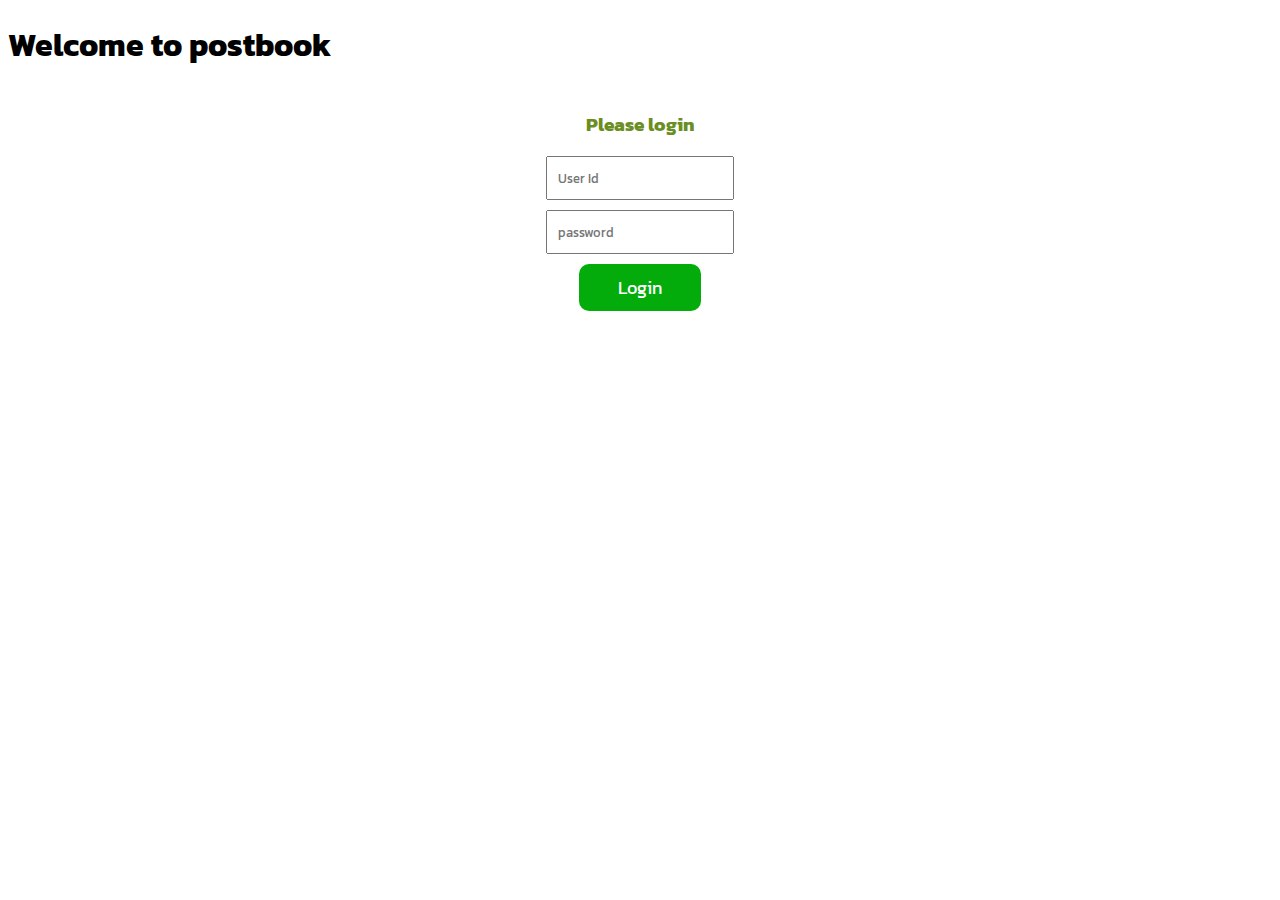
<file: frontend/index.html>
<!DOCTYPE html>
<html lang="en">
<head>
    <meta charset="UTF-8">
    <meta name="viewport" content="width=device-width, initial-scale=1.0">
    <title>postbook</title>
    <link rel="stylesheet" href="./styles.css">
    <link rel="preconnect" href="https://fonts.googleapis.com">
<link rel="preconnect" href="https://fonts.gstatic.com" crossorigin>
<link href="https://fonts.googleapis.com/css2?family=Kanit:ital,wght@0,100;0,200;0,300;0,400;0,500;0,600;0,700;0,800;0,900;1,100;1,200;1,300;1,400;1,500;1,600;1,700;1,800;1,900&family=Poppins:ital,wght@0,100;0,200;0,300;0,400;0,500;0,600;0,700;0,800;0,900;1,100;1,200;1,300;1,400;1,500;1,600;1,700;1,800;1,900&display=swap" rel="stylesheet">
</head>
<body>
   <h1>Welcome to postbook</h1> 

   <div class="login-form">
    <h3>Please login</h3>
    <form>
       <input type="text" name="user-id" id="user-id" placeholder="User Id"> 
       <input type="password" id="password" placeholder="password" >
    </form>
    <button onclick="handleLogin()" class="login-btn">Login</button>
   </div>

   <!-- error message -->

   <div id="user-login-error" class="error hidden">
      <h3>User Id not found or password is wrong! Please try Again!</h3>    
   </div>

   <script src="./js/login.js"></script>

</body>
</html>
</file>
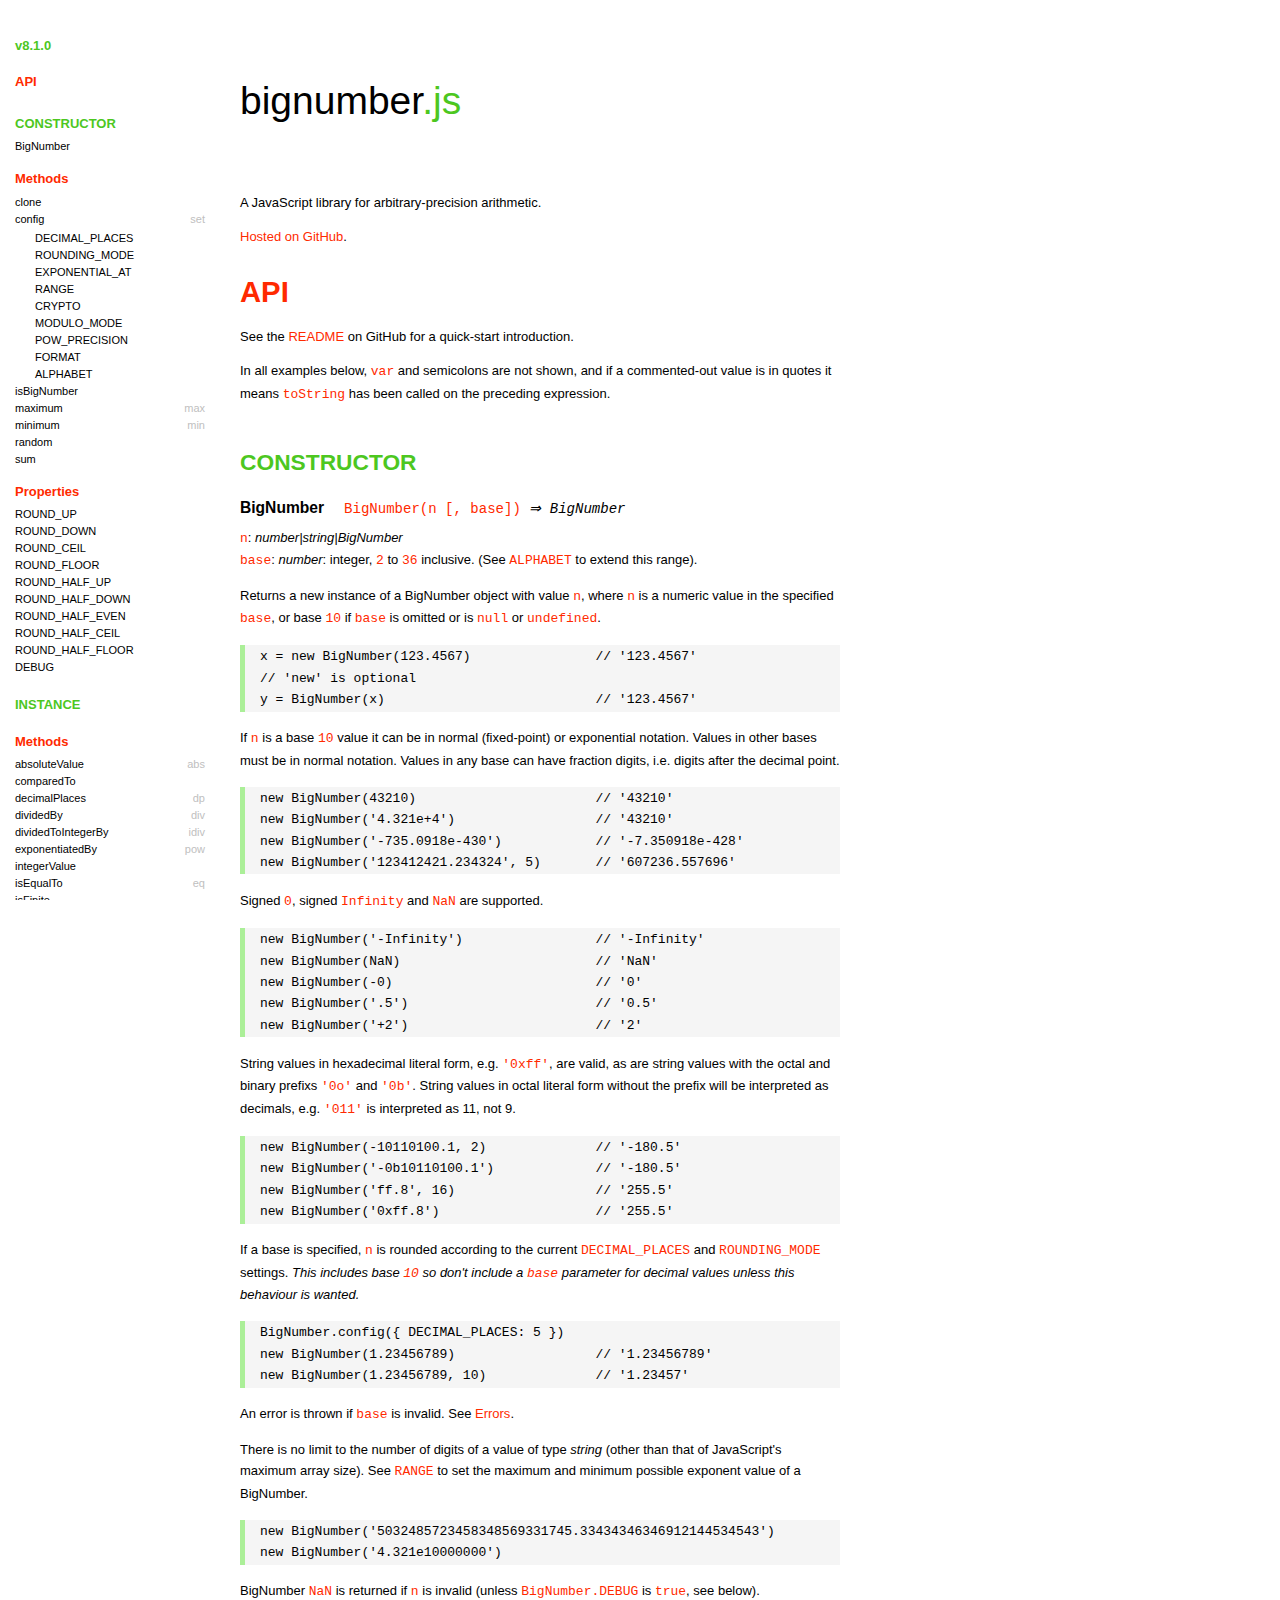
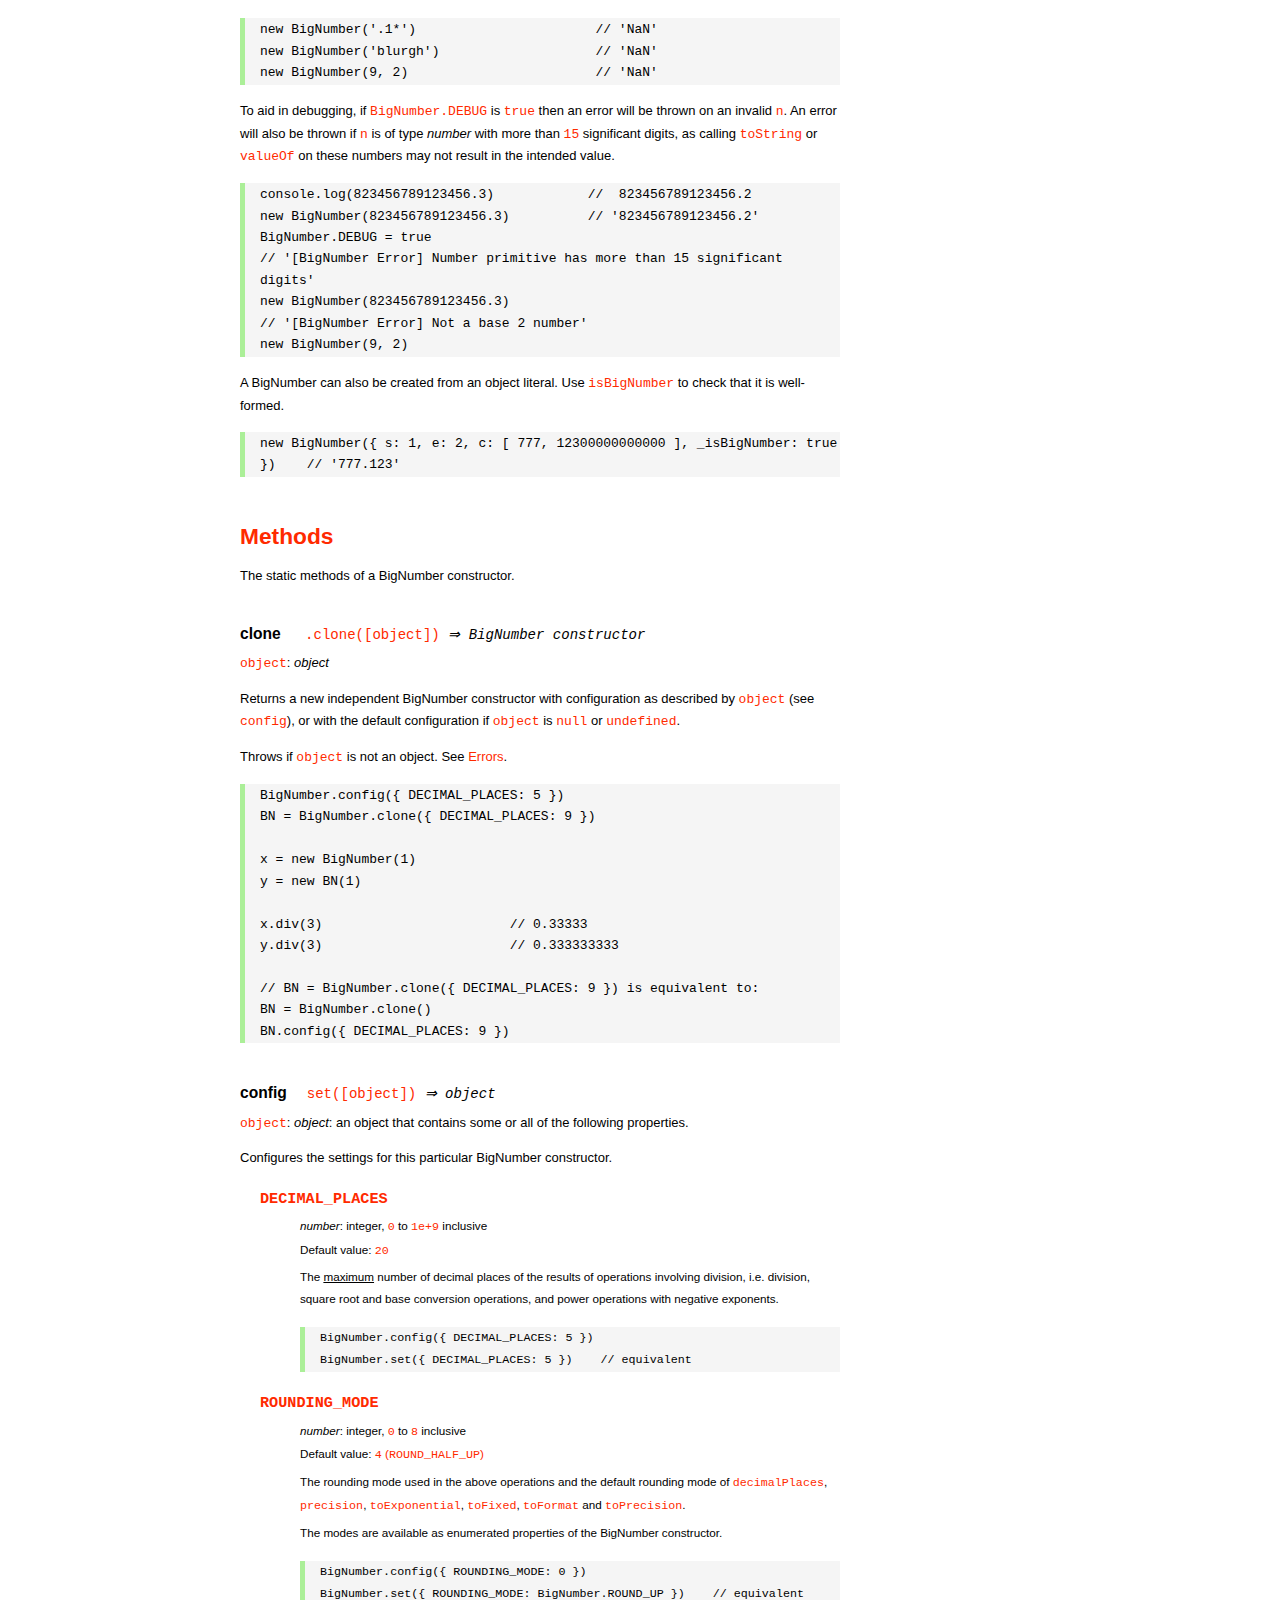
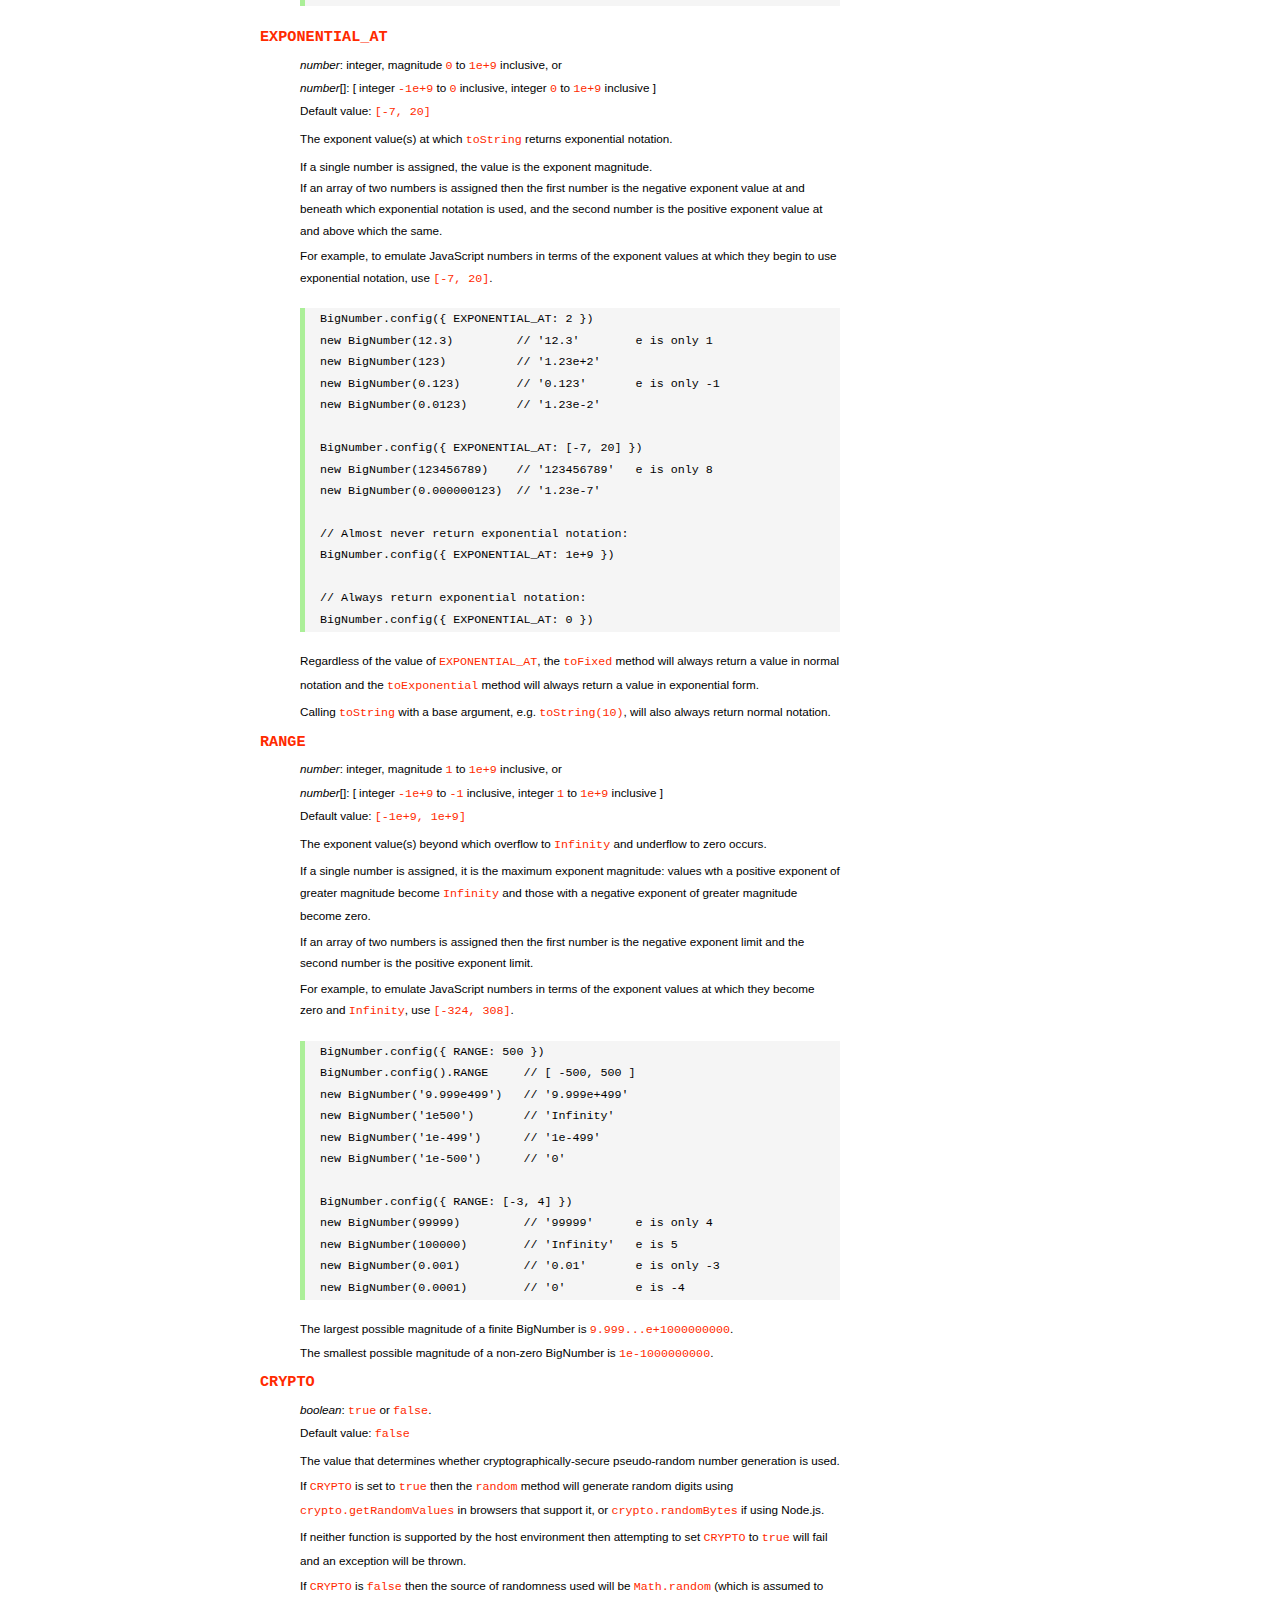
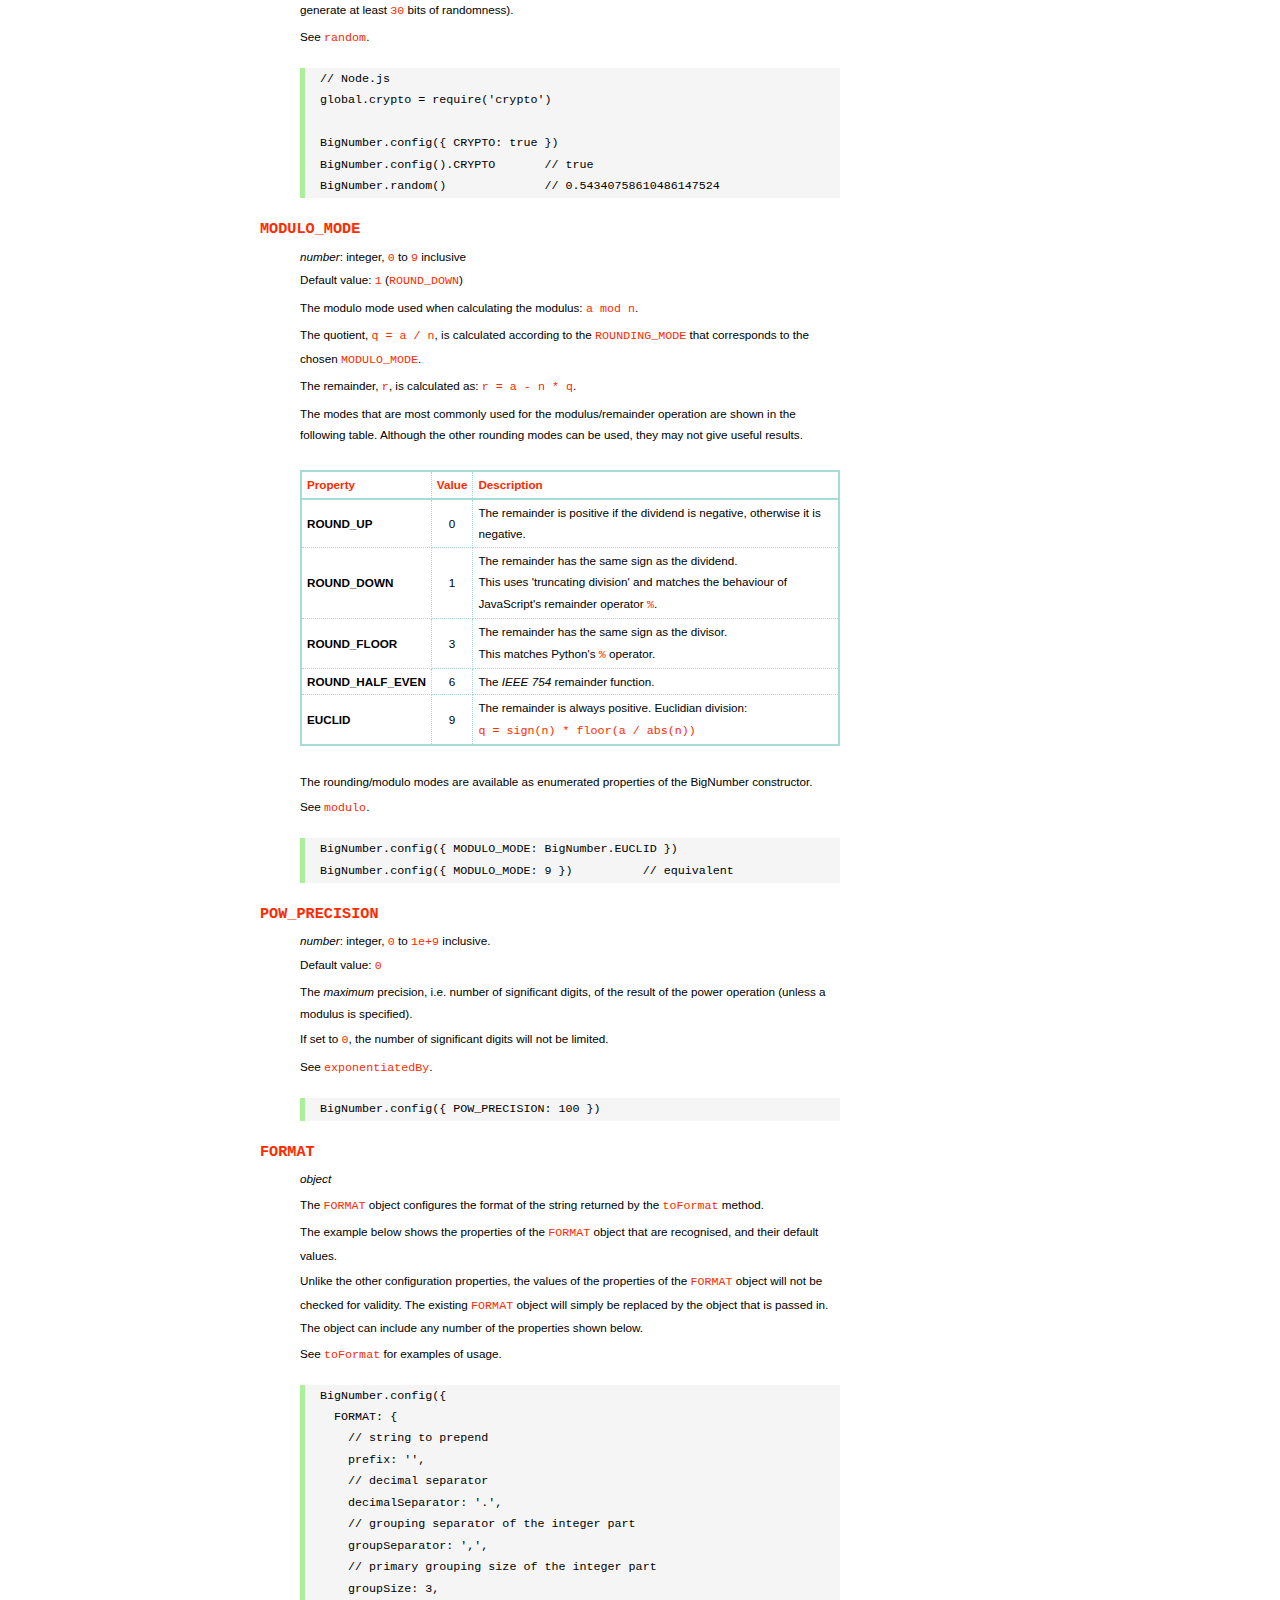
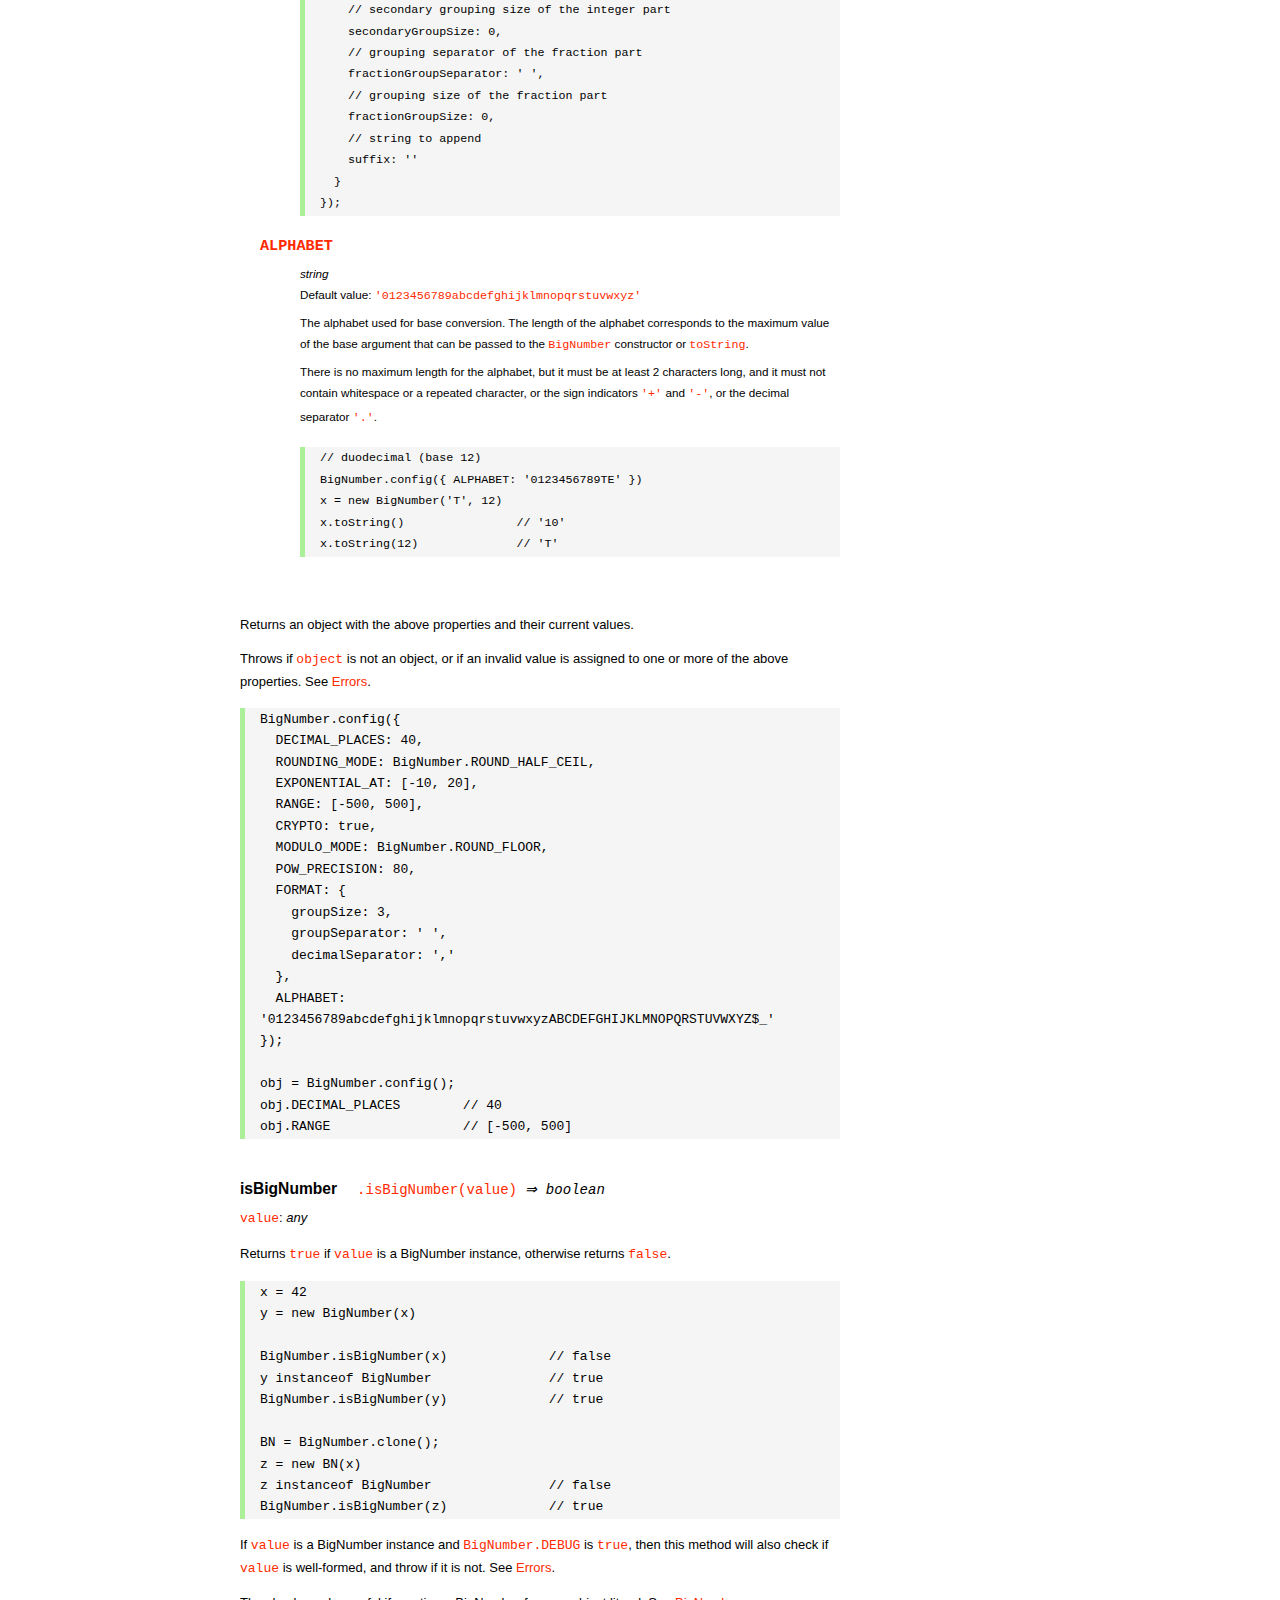
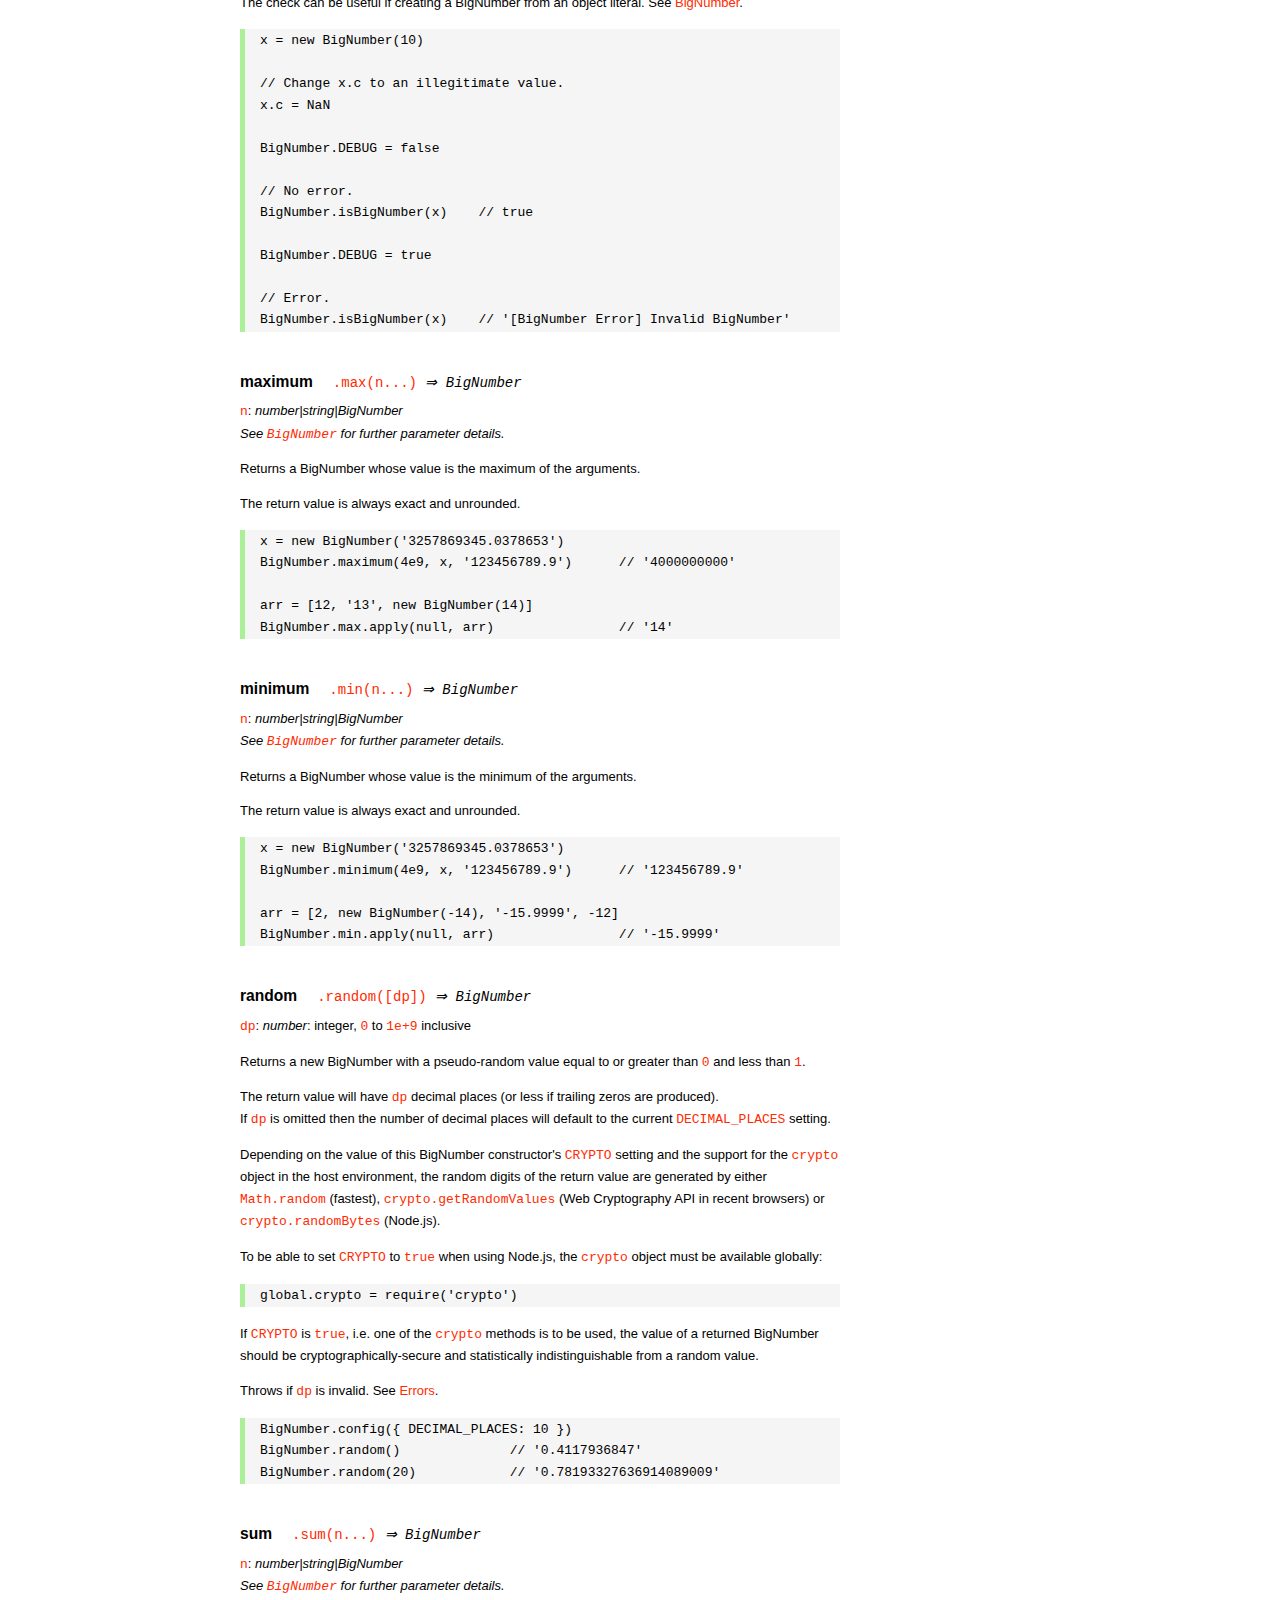
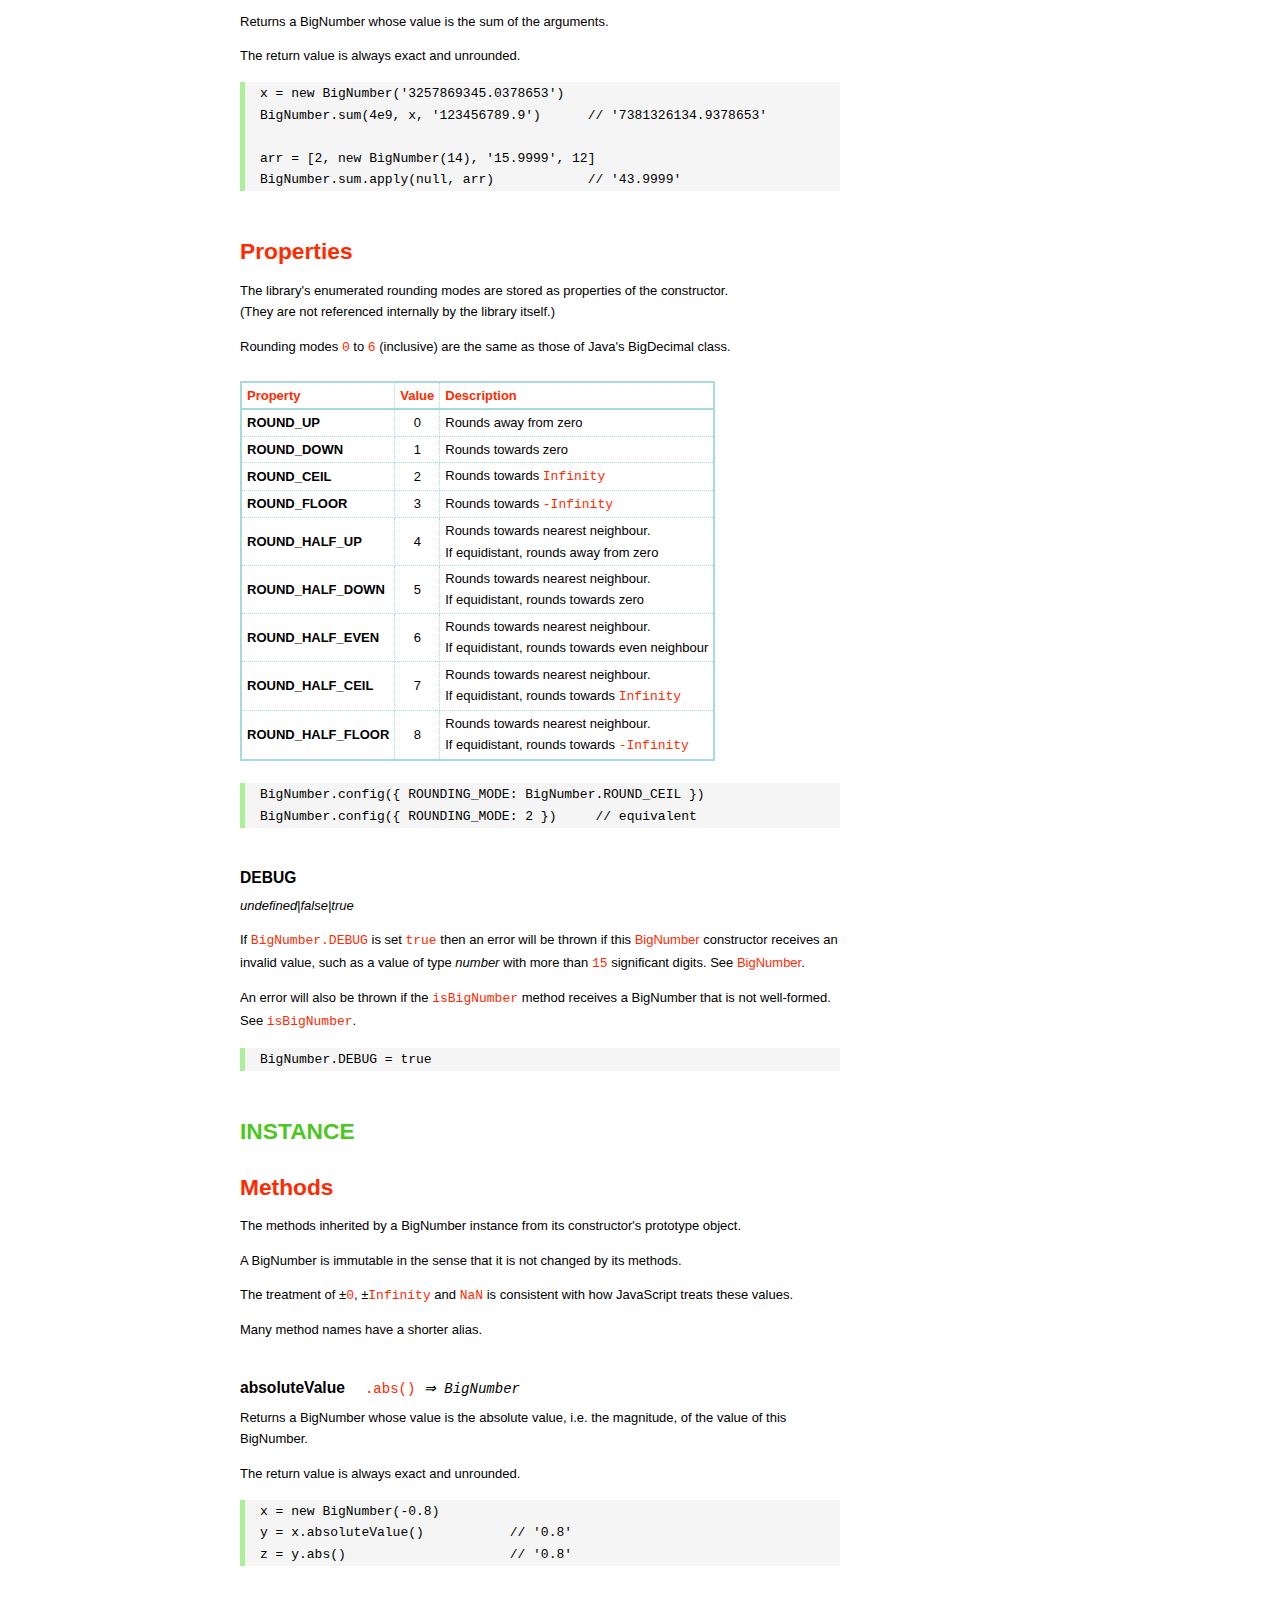
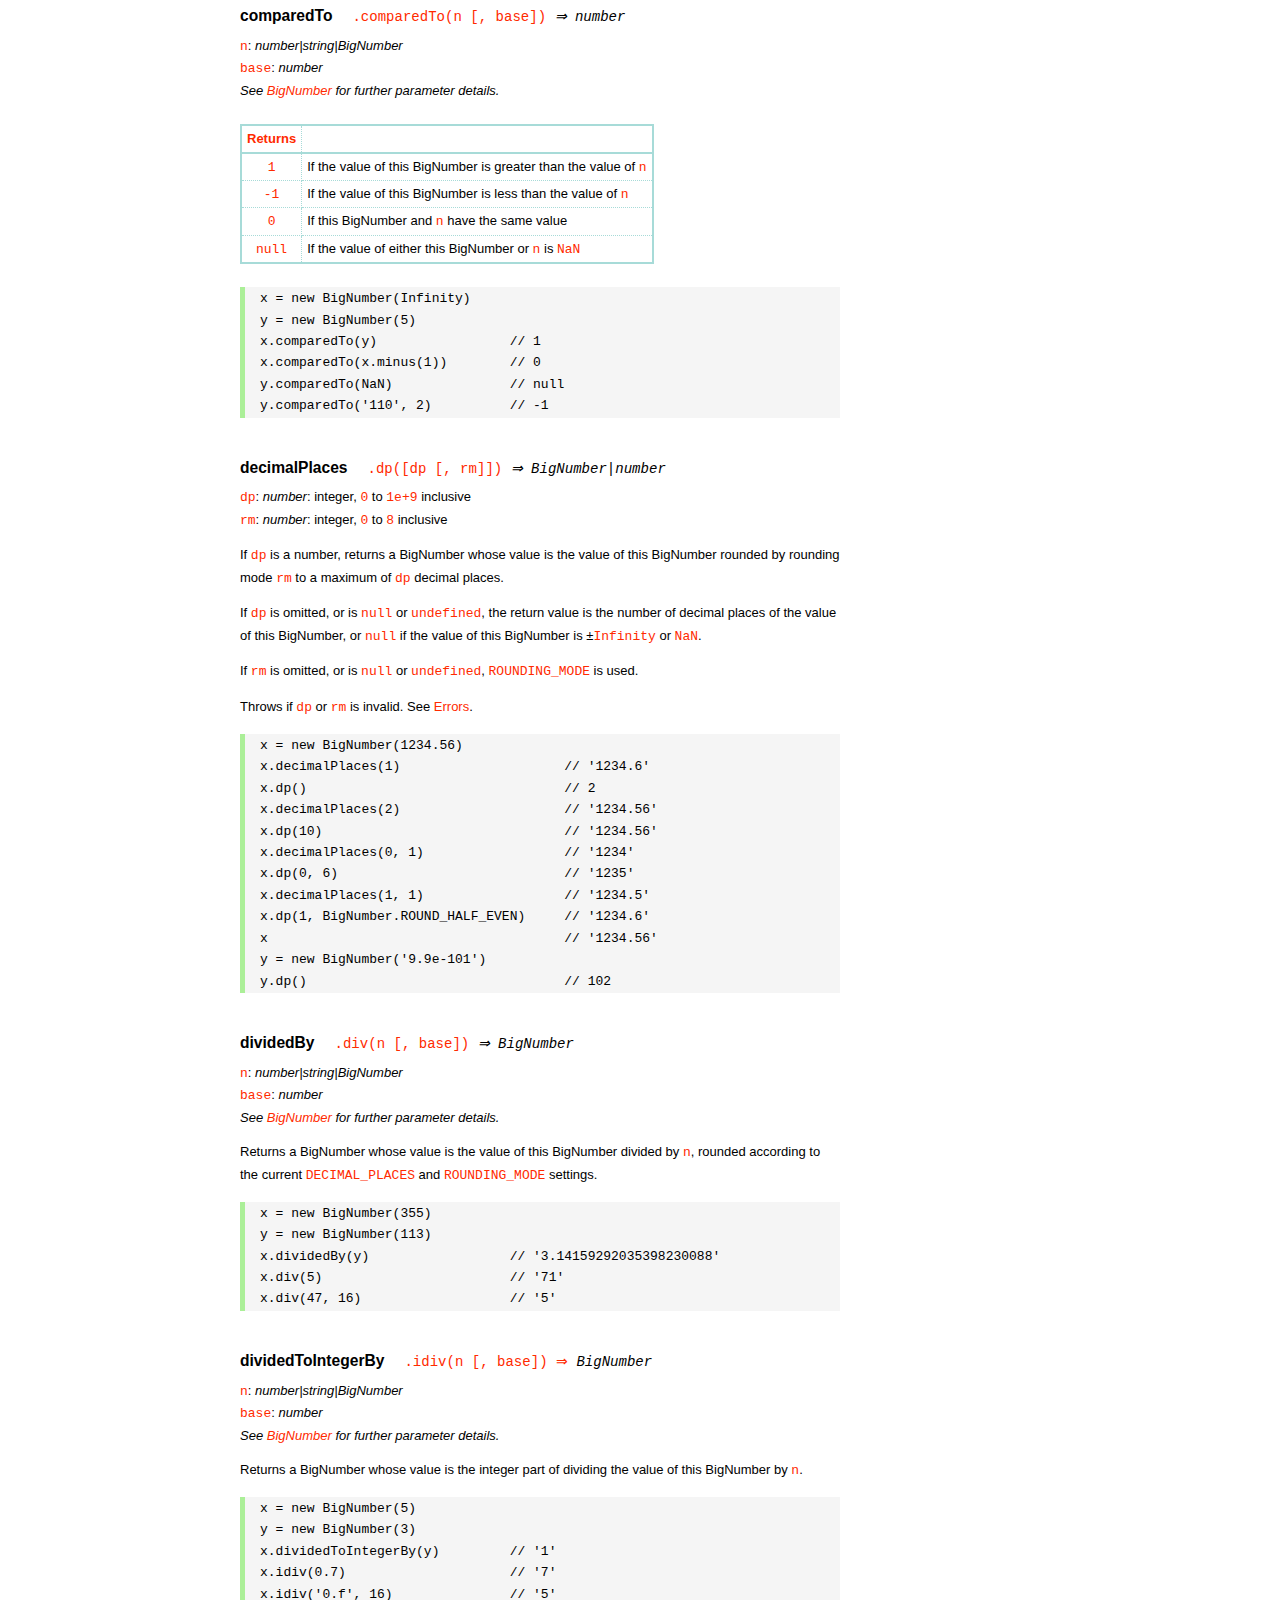
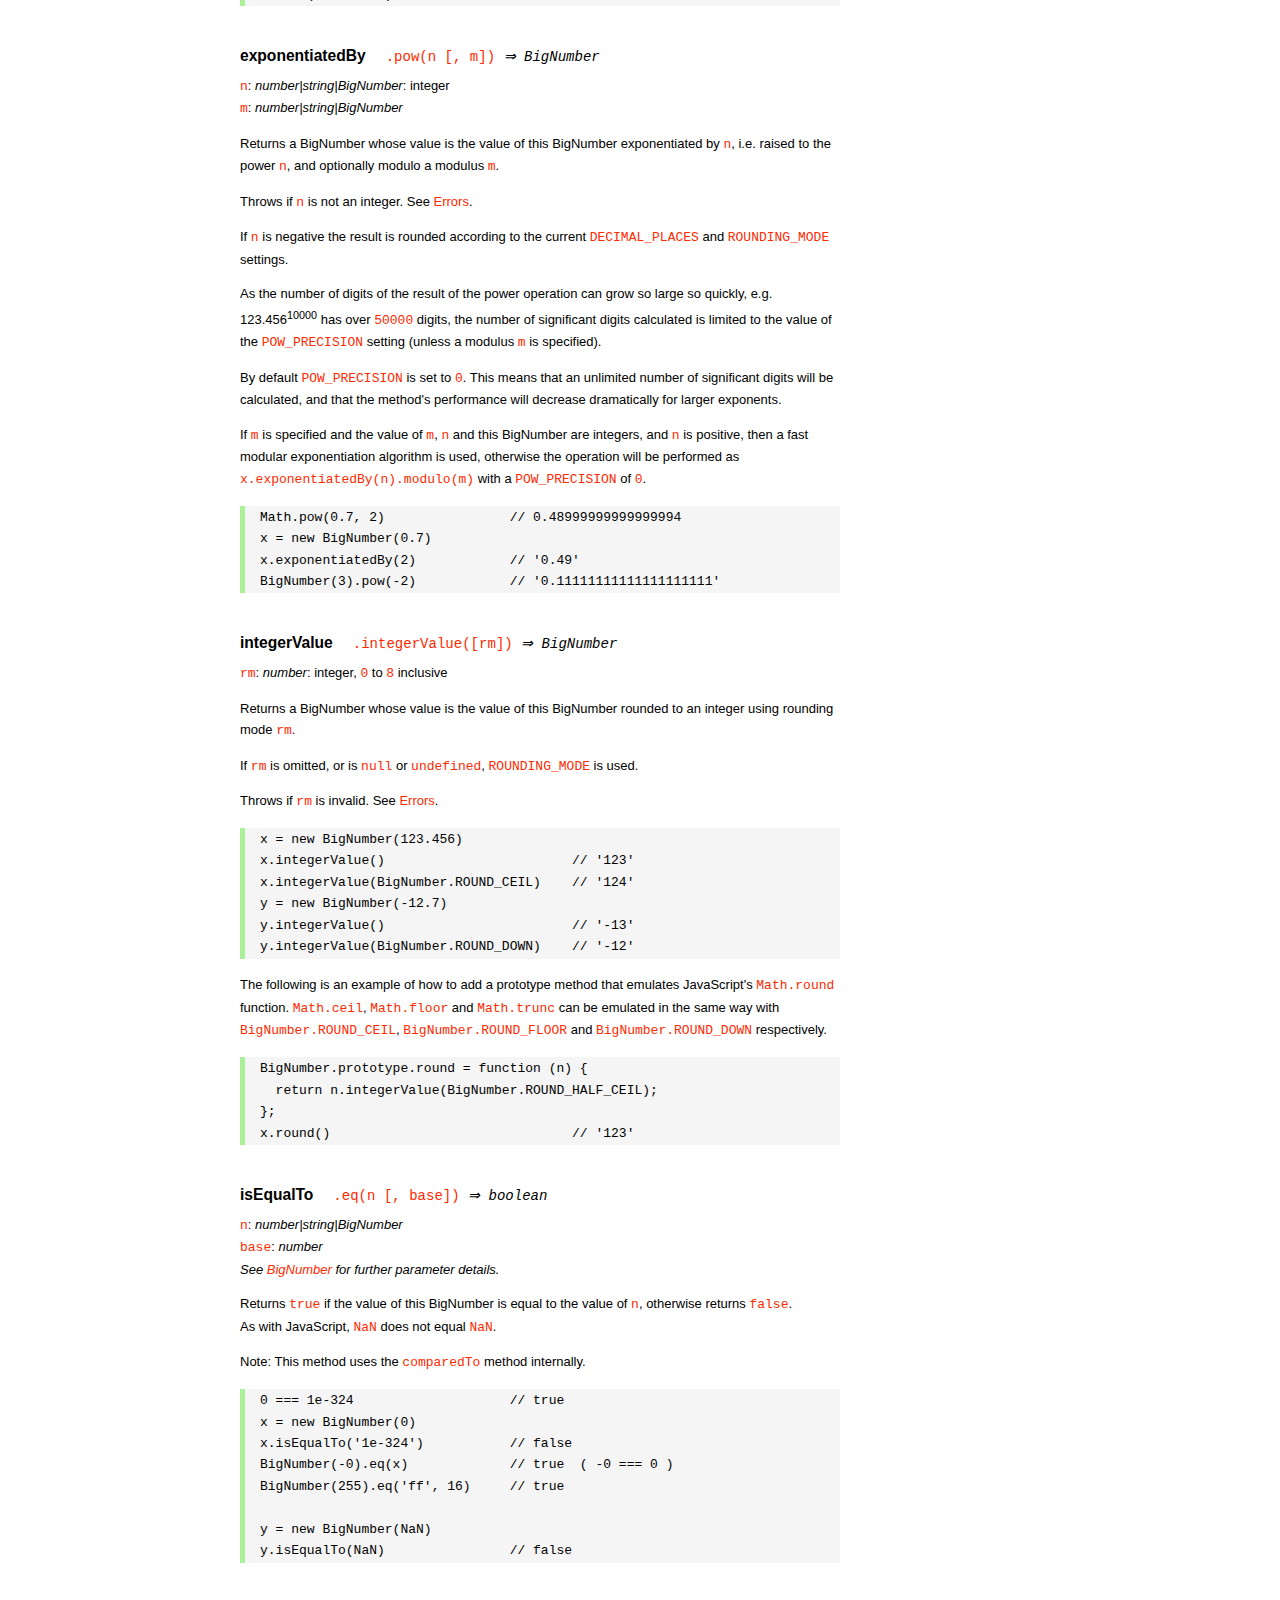
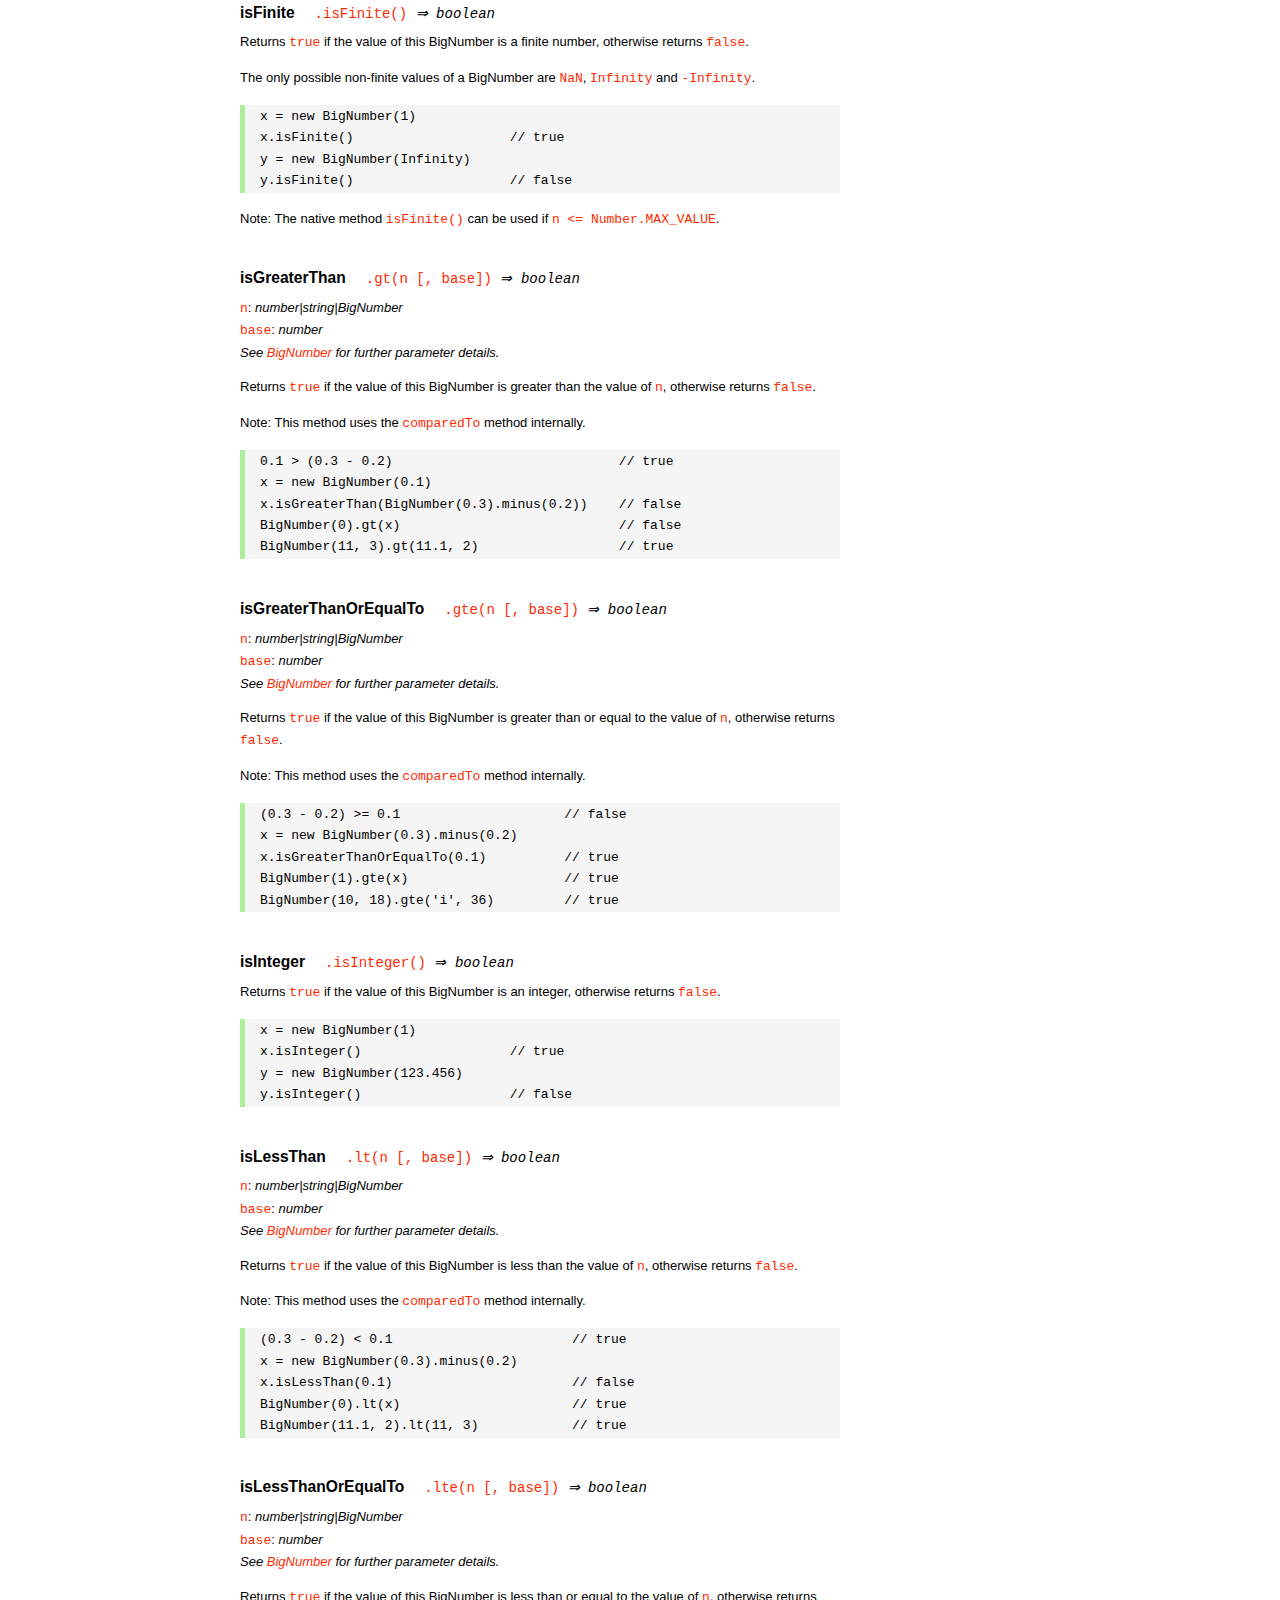
<file: server/node_modules/bignumber.js/doc/API.html>
<!DOCTYPE HTML>
<html>
<head>
<meta charset="utf-8">
<meta http-equiv="X-UA-Compatible" content="IE=edge">
<meta name="Author" content="M Mclaughlin">
<title>bignumber.js API</title>
<style>
html{font-size:100%}
body{background:#fff;font-family:"Helvetica Neue",Helvetica,Arial,sans-serif;font-size:13px;
  line-height:1.65em;min-height:100%;margin:0}
body,i{color:#000}
.nav{background:#fff;position:fixed;top:0;bottom:0;left:0;width:200px;overflow-y:auto;
  padding:15px 0 30px 15px}
div.container{width:600px;margin:50px 0 50px 240px}
p{margin:0 0 1em;width:600px}
pre,ul{margin:1em 0}
h1,h2,h3,h4,h5{margin:0;padding:1.5em 0 0}
h1,h2{padding:.75em 0}
h1{font:400 3em Verdana,sans-serif;color:#000;margin-bottom:1em}
h2{font-size:2.25em;color:#ff2a00}
h3{font-size:1.75em;color:#4dc71f}
h4{font-size:1.75em;color:#ff2a00;padding-bottom:.75em}
h5{font-size:1.2em;margin-bottom:.4em}
h6{font-size:1.1em;margin-bottom:0.8em;padding:0.5em 0}
dd{padding-top:.35em}
dt{padding-top:.5em}
b{font-weight:700}
dt b{font-size:1.3em}
a,a:visited{color:#ff2a00;text-decoration:none}
a:active,a:hover{outline:0;text-decoration:underline}
.nav a,.nav b,.nav a:visited{display:block;color:#ff2a00;font-weight:700; margin-top:15px}
.nav b{color:#4dc71f;margin-top:20px;cursor:default;width:auto}
ul{list-style-type:none;padding:0 0 0 20px}
.nav ul{line-height:14px;padding-left:0;margin:5px 0 0}
.nav ul a,.nav ul a:visited,span{display:inline;color:#000;font-family:Verdana,Geneva,sans-serif;
  font-size:11px;font-weight:400;margin:0}
.inset,ul.inset{margin-left:20px}
.inset{font-size:.9em}
.nav li{width:auto;margin:0 0 3px}
.alias{font-style:italic;margin-left:20px}
table{border-collapse:collapse;border-spacing:0;border:2px solid #a7dbd8;margin:1.75em 0;padding:0}
td,th{text-align:left;margin:0;padding:2px 5px;border:1px dotted #a7dbd8}
th{border-top:2px solid #a7dbd8;border-bottom:2px solid #a7dbd8;color:#ff2a00}
code,pre{font-family:Consolas, monaco, monospace;font-weight:400}
pre{background:#f5f5f5;white-space:pre-wrap;word-wrap:break-word;border-left:5px solid #abef98;
  padding:1px 0 1px 15px;margin:1.2em 0}
code,.nav-title{color:#ff2a00}
.end{margin-bottom:25px}
.centre{text-align:center}
.error-table{font-size:13px;width:100%}
#faq{margin:3em 0 0}
li span{float:right;margin-right:10px;color:#c0c0c0}
#js{font:inherit;color:#4dc71f}
</style>
</head>
<body>

  <div class="nav">

    <b>v8.1.0</b>

	<a class='nav-title' href="#">API</a>

    <b> CONSTRUCTOR </b>
    <ul>
      <li><a href="#bignumber">BigNumber</a></li>
    </ul>

    <a href="#methods">Methods</a>
    <ul>
      <li><a href="#clone">clone</a></li>
      <li><a href="#config" >config</a><span>set</span></li>
      <li>
        <ul class="inset">
          <li><a href="#decimal-places">DECIMAL_PLACES</a></li>
          <li><a href="#rounding-mode" >ROUNDING_MODE</a></li>
          <li><a href="#exponential-at">EXPONENTIAL_AT</a></li>
          <li><a href="#range"         >RANGE</a></li>
          <li><a href="#crypto"        >CRYPTO</a></li>
          <li><a href="#modulo-mode"   >MODULO_MODE</a></li>
          <li><a href="#pow-precision" >POW_PRECISION</a></li>
          <li><a href="#format"        >FORMAT</a></li>
          <li><a href="#alphabet"      >ALPHABET</a></li>
        </ul>
      </li>
      <li><a href="#isBigNumber">isBigNumber</a></li>
      <li><a href="#max"        >maximum</a><span>max</span></li>
      <li><a href="#min"        >minimum</a><span>min</span></li>
      <li><a href="#random"     >random</a></li>
      <li><a href="#sum"        >sum</a></li>
    </ul>

    <a href="#constructor-properties">Properties</a>
    <ul>
      <li><a href="#round-up"        >ROUND_UP</a></li>
      <li><a href="#round-down"      >ROUND_DOWN</a></li>
      <li><a href="#round-ceil"      >ROUND_CEIL</a></li>
      <li><a href="#round-floor"     >ROUND_FLOOR</a></li>
      <li><a href="#round-half-up"   >ROUND_HALF_UP</a></li>
      <li><a href="#round-half-down" >ROUND_HALF_DOWN</a></li>
      <li><a href="#round-half-even" >ROUND_HALF_EVEN</a></li>
      <li><a href="#round-half-ceil" >ROUND_HALF_CEIL</a></li>
      <li><a href="#round-half-floor">ROUND_HALF_FLOOR</a></li>
      <li><a href="#debug"           >DEBUG</a></li>
    </ul>

    <b> INSTANCE </b>

    <a href="#prototype-methods">Methods</a>
    <ul>
      <li><a href="#abs"    >absoluteValue         </a><span>abs</span>  </li>
      <li><a href="#cmp"    >comparedTo            </a>                  </li>
      <li><a href="#dp"     >decimalPlaces         </a><span>dp</span>   </li>
      <li><a href="#div"    >dividedBy             </a><span>div</span>  </li>
      <li><a href="#divInt" >dividedToIntegerBy    </a><span>idiv</span> </li>
      <li><a href="#pow"    >exponentiatedBy       </a><span>pow</span>  </li>
      <li><a href="#int"    >integerValue          </a>                  </li>
      <li><a href="#eq"     >isEqualTo             </a><span>eq</span>   </li>
      <li><a href="#isF"    >isFinite              </a>                  </li>
      <li><a href="#gt"     >isGreaterThan         </a><span>gt</span>   </li>
      <li><a href="#gte"    >isGreaterThanOrEqualTo</a><span>gte</span>  </li>
      <li><a href="#isInt"  >isInteger             </a>                  </li>
      <li><a href="#lt"     >isLessThan            </a><span>lt</span>   </li>
      <li><a href="#lte"    >isLessThanOrEqualTo   </a><span>lte</span>  </li>
      <li><a href="#isNaN"  >isNaN                 </a>                  </li>
      <li><a href="#isNeg"  >isNegative            </a>                  </li>
      <li><a href="#isPos"  >isPositive            </a>                  </li>
      <li><a href="#isZ"    >isZero                </a>                  </li>
      <li><a href="#minus"  >minus                 </a>                  </li>
      <li><a href="#mod"    >modulo                </a><span>mod</span>  </li>
      <li><a href="#times"  >multipliedBy          </a><span>times</span></li>
      <li><a href="#neg"    >negated               </a>                  </li>
      <li><a href="#plus"   >plus                  </a>                  </li>
      <li><a href="#sd"     >precision             </a><span>sd</span>   </li>
      <li><a href="#shift"  >shiftedBy             </a>                  </li>
      <li><a href="#sqrt"   >squareRoot            </a><span>sqrt</span> </li>
      <li><a href="#toE"    >toExponential         </a>                  </li>
      <li><a href="#toFix"  >toFixed               </a>                  </li>
      <li><a href="#toFor"  >toFormat              </a>                  </li>
      <li><a href="#toFr"   >toFraction            </a>                  </li>
      <li><a href="#toJSON" >toJSON                </a>                  </li>
      <li><a href="#toN"    >toNumber              </a>                  </li>
      <li><a href="#toP"    >toPrecision           </a>                  </li>
      <li><a href="#toS"    >toString              </a>                  </li>
      <li><a href="#valueOf">valueOf               </a>                  </li>
    </ul>

    <a href="#instance-properties">Properties</a>
    <ul>
      <li><a href="#coefficient">c: coefficient</a></li>
      <li><a href="#exponent"   >e: exponent</a></li>
      <li><a href="#sign"       >s: sign</a></li>
    </ul>

    <a href="#zero-nan-infinity">Zero, NaN &amp; Infinity</a>
    <a href="#Errors">Errors</a>
    <a href="#type-coercion">Type coercion</a>
    <a class='end' href="#faq">FAQ</a>

  </div>

  <div class="container">

    <h1>bignumber<span id='js'>.js</span></h1>

    <p>A JavaScript library for arbitrary-precision arithmetic.</p>
    <p><a href="https://github.com/MikeMcl/bignumber.js">Hosted on GitHub</a>. </p>

    <h2>API</h2>

    <p>
      See the <a href='https://github.com/MikeMcl/bignumber.js'>README</a> on GitHub for a
      quick-start introduction.
    </p>
    <p>
      In all examples below, <code>var</code> and semicolons are not shown, and if a commented-out
      value is in quotes it means <code>toString</code> has been called on the preceding expression.
    </p>


    <h3>CONSTRUCTOR</h3>


    <h5 id="bignumber">
      BigNumber<code class='inset'>BigNumber(n [, base]) <i>&rArr; BigNumber</i></code>
    </h5>
    <p>
      <code>n</code>: <i>number|string|BigNumber</i><br />
      <code>base</code>: <i>number</i>: integer, <code>2</code> to <code>36</code> inclusive. (See
      <a href='#alphabet'><code>ALPHABET</code></a> to extend this range).
    </p>
    <p>
      Returns a new instance of a BigNumber object with value <code>n</code>, where <code>n</code>
      is a numeric value in the specified <code>base</code>, or base <code>10</code> if
      <code>base</code> is omitted or is <code>null</code> or <code>undefined</code>.
    </p>
    <pre>
x = new BigNumber(123.4567)                // '123.4567'
// 'new' is optional
y = BigNumber(x)                           // '123.4567'</pre>
    <p>
      If <code>n</code> is a base <code>10</code> value it can be in normal (fixed-point) or
      exponential notation. Values in other bases must be in normal notation. Values in any base can
      have fraction digits, i.e. digits after the decimal point.
    </p>
    <pre>
new BigNumber(43210)                       // '43210'
new BigNumber('4.321e+4')                  // '43210'
new BigNumber('-735.0918e-430')            // '-7.350918e-428'
new BigNumber('123412421.234324', 5)       // '607236.557696'</pre>
    <p>
      Signed <code>0</code>, signed <code>Infinity</code> and <code>NaN</code> are supported.
    </p>
    <pre>
new BigNumber('-Infinity')                 // '-Infinity'
new BigNumber(NaN)                         // 'NaN'
new BigNumber(-0)                          // '0'
new BigNumber('.5')                        // '0.5'
new BigNumber('+2')                        // '2'</pre>
    <p>
      String values in hexadecimal literal form, e.g. <code>'0xff'</code>, are valid, as are
      string values with the octal and binary prefixs <code>'0o'</code> and <code>'0b'</code>.
      String values in octal literal form without the prefix will be interpreted as
      decimals, e.g. <code>'011'</code> is interpreted as 11, not 9.
    </p>
    <pre>
new BigNumber(-10110100.1, 2)              // '-180.5'
new BigNumber('-0b10110100.1')             // '-180.5'
new BigNumber('ff.8', 16)                  // '255.5'
new BigNumber('0xff.8')                    // '255.5'</pre>
    <p>
      If a base is specified, <code>n</code> is rounded according to the current
      <a href='#decimal-places'><code>DECIMAL_PLACES</code></a> and
      <a href='#rounding-mode'><code>ROUNDING_MODE</code></a> settings. <em>This includes base
      <code>10</code> so don't include a <code>base</code> parameter for decimal values unless
      this behaviour is wanted.</em>
    </p>
    <pre>BigNumber.config({ DECIMAL_PLACES: 5 })
new BigNumber(1.23456789)                  // '1.23456789'
new BigNumber(1.23456789, 10)              // '1.23457'</pre>
    <p>An error is thrown if <code>base</code> is invalid. See <a href='#Errors'>Errors</a>.</p>
    <p>
      There is no limit to the number of digits of a value of type <em>string</em> (other than
      that of JavaScript's maximum array size). See <a href='#range'><code>RANGE</code></a> to set
      the maximum and minimum possible exponent value of a BigNumber.
    </p>
    <pre>
new BigNumber('5032485723458348569331745.33434346346912144534543')
new BigNumber('4.321e10000000')</pre>
    <p>BigNumber <code>NaN</code> is returned if <code>n</code> is invalid
    (unless <code>BigNumber.DEBUG</code> is <code>true</code>, see below).</p>
    <pre>
new BigNumber('.1*')                       // 'NaN'
new BigNumber('blurgh')                    // 'NaN'
new BigNumber(9, 2)                        // 'NaN'</pre>
    <p>
      To aid in debugging, if <code>BigNumber.DEBUG</code> is <code>true</code> then an error will
      be thrown on an invalid <code>n</code>. An error will also be thrown if <code>n</code> is of
      type <em>number</em> with more than <code>15</code> significant digits, as calling
      <code><a href='#toS'>toString</a></code> or <code><a href='#valueOf'>valueOf</a></code> on
      these numbers may not result in the intended value.
    </p>
      <pre>
console.log(823456789123456.3)            //  823456789123456.2
new BigNumber(823456789123456.3)          // '823456789123456.2'
BigNumber.DEBUG = true
// '[BigNumber Error] Number primitive has more than 15 significant digits'
new BigNumber(823456789123456.3)
// '[BigNumber Error] Not a base 2 number'
new BigNumber(9, 2)</pre>
    <p>
      A BigNumber can also be created from an object literal.
      Use <code><a href='#isBigNumber'>isBigNumber</a></code> to check that it is well-formed.
    </p>
    <pre>new BigNumber({ s: 1, e: 2, c: [ 777, 12300000000000 ], _isBigNumber: true })    // '777.123'</pre>




    <h4 id="methods">Methods</h4>
     <p>The static methods of a BigNumber constructor.</p>




    <h5 id="clone">clone
      <code class='inset'>.clone([object]) <i>&rArr; BigNumber constructor</i></code>
    </h5>
    <p><code>object</code>: <i>object</i></p>
    <p>
      Returns a new independent BigNumber constructor with configuration as described by
      <code>object</code> (see <a href='#config'><code>config</code></a>), or with the default
      configuration if <code>object</code> is <code>null</code> or <code>undefined</code>.
    </p>
    <p>
      Throws if <code>object</code> is not an object. See <a href='#Errors'>Errors</a>.
    </p>
    <pre>BigNumber.config({ DECIMAL_PLACES: 5 })
BN = BigNumber.clone({ DECIMAL_PLACES: 9 })

x = new BigNumber(1)
y = new BN(1)

x.div(3)                        // 0.33333
y.div(3)                        // 0.333333333

// BN = BigNumber.clone({ DECIMAL_PLACES: 9 }) is equivalent to:
BN = BigNumber.clone()
BN.config({ DECIMAL_PLACES: 9 })</pre>



    <h5 id="config">config<code class='inset'>set([object]) <i>&rArr; object</i></code></h5>
    <p>
      <code>object</code>: <i>object</i>: an object that contains some or all of the following
      properties.
    </p>
    <p>Configures the settings for this particular BigNumber constructor.</p>

    <dl class='inset'>
      <dt id="decimal-places"><code><b>DECIMAL_PLACES</b></code></dt>
      <dd>
        <i>number</i>: integer, <code>0</code> to <code>1e+9</code> inclusive<br />
        Default value: <code>20</code>
      </dd>
      <dd>
        The <u>maximum</u> number of decimal places of the results of operations involving
        division, i.e. division, square root and base conversion operations, and power
        operations with negative exponents.<br />
      </dd>
      <dd>
      <pre>BigNumber.config({ DECIMAL_PLACES: 5 })
BigNumber.set({ DECIMAL_PLACES: 5 })    // equivalent</pre>
      </dd>



      <dt id="rounding-mode"><code><b>ROUNDING_MODE</b></code></dt>
      <dd>
        <i>number</i>: integer, <code>0</code> to <code>8</code> inclusive<br />
        Default value: <code>4</code> <a href="#round-half-up">(<code>ROUND_HALF_UP</code>)</a>
      </dd>
      <dd>
        The rounding mode used in the above operations and the default rounding mode of
        <a href='#dp'><code>decimalPlaces</code></a>,
        <a href='#sd'><code>precision</code></a>,
        <a href='#toE'><code>toExponential</code></a>,
        <a href='#toFix'><code>toFixed</code></a>,
        <a href='#toFor'><code>toFormat</code></a> and
        <a href='#toP'><code>toPrecision</code></a>.
      </dd>
      <dd>The modes are available as enumerated properties of the BigNumber constructor.</dd>
       <dd>
      <pre>BigNumber.config({ ROUNDING_MODE: 0 })
BigNumber.set({ ROUNDING_MODE: BigNumber.ROUND_UP })    // equivalent</pre>
        </dd>



      <dt id="exponential-at"><code><b>EXPONENTIAL_AT</b></code></dt>
      <dd>
        <i>number</i>: integer, magnitude <code>0</code> to <code>1e+9</code> inclusive, or
        <br />
        <i>number</i>[]: [ integer <code>-1e+9</code> to <code>0</code> inclusive, integer
        <code>0</code> to <code>1e+9</code> inclusive ]<br />
        Default value: <code>[-7, 20]</code>
      </dd>
      <dd>
        The exponent value(s) at which <code>toString</code> returns exponential notation.
      </dd>
      <dd>
        If a single number is assigned, the value is the exponent magnitude.<br />
        If an array of two numbers is assigned then the first number is the negative exponent
        value at and beneath which exponential notation is used, and the second number is the
        positive exponent value at and above which the same.
      </dd>
      <dd>
        For example, to emulate JavaScript numbers in terms of the exponent values at which they
        begin to use exponential notation, use <code>[-7, 20]</code>.
      </dd>
      <dd>
      <pre>BigNumber.config({ EXPONENTIAL_AT: 2 })
new BigNumber(12.3)         // '12.3'        e is only 1
new BigNumber(123)          // '1.23e+2'
new BigNumber(0.123)        // '0.123'       e is only -1
new BigNumber(0.0123)       // '1.23e-2'

BigNumber.config({ EXPONENTIAL_AT: [-7, 20] })
new BigNumber(123456789)    // '123456789'   e is only 8
new BigNumber(0.000000123)  // '1.23e-7'

// Almost never return exponential notation:
BigNumber.config({ EXPONENTIAL_AT: 1e+9 })

// Always return exponential notation:
BigNumber.config({ EXPONENTIAL_AT: 0 })</pre>
      </dd>
      <dd>
        Regardless of the value of <code>EXPONENTIAL_AT</code>, the <code>toFixed</code> method
        will always return a value in normal notation and the <code>toExponential</code> method
        will always return a value in exponential form.
      </dd>
      <dd>
        Calling <code>toString</code> with a base argument, e.g. <code>toString(10)</code>, will
        also always return normal notation.
      </dd>



      <dt id="range"><code><b>RANGE</b></code></dt>
      <dd>
        <i>number</i>: integer, magnitude <code>1</code> to <code>1e+9</code> inclusive, or
        <br />
        <i>number</i>[]: [ integer <code>-1e+9</code> to <code>-1</code> inclusive, integer
        <code>1</code> to <code>1e+9</code> inclusive ]<br />
        Default value: <code>[-1e+9, 1e+9]</code>
      </dd>
      <dd>
        The exponent value(s) beyond which overflow to <code>Infinity</code> and underflow to
        zero occurs.
      </dd>
      <dd>
        If a single number is assigned, it is the maximum exponent magnitude: values wth a
        positive exponent of greater magnitude become <code>Infinity</code> and those with a
        negative exponent of greater magnitude become zero.
      <dd>
        If an array of two numbers is assigned then the first number is the negative exponent
        limit and the second number is the positive exponent limit.
      </dd>
      <dd>
        For example, to emulate JavaScript numbers in terms of the exponent values at which they
        become zero and <code>Infinity</code>, use <code>[-324, 308]</code>.
      </dd>
      <dd>
      <pre>BigNumber.config({ RANGE: 500 })
BigNumber.config().RANGE     // [ -500, 500 ]
new BigNumber('9.999e499')   // '9.999e+499'
new BigNumber('1e500')       // 'Infinity'
new BigNumber('1e-499')      // '1e-499'
new BigNumber('1e-500')      // '0'

BigNumber.config({ RANGE: [-3, 4] })
new BigNumber(99999)         // '99999'      e is only 4
new BigNumber(100000)        // 'Infinity'   e is 5
new BigNumber(0.001)         // '0.01'       e is only -3
new BigNumber(0.0001)        // '0'          e is -4</pre>
      </dd>
      <dd>
        The largest possible magnitude of a finite BigNumber is
        <code>9.999...e+1000000000</code>.<br />
        The smallest possible magnitude of a non-zero BigNumber is <code>1e-1000000000</code>.
      </dd>



      <dt id="crypto"><code><b>CRYPTO</b></code></dt>
      <dd>
        <i>boolean</i>: <code>true</code> or <code>false</code>.<br />
        Default value: <code>false</code>
      </dd>
      <dd>
        The value that determines whether cryptographically-secure pseudo-random number
        generation is used.
      </dd>
      <dd>
        If <code>CRYPTO</code> is set to <code>true</code> then the
        <a href='#random'><code>random</code></a> method will generate random digits using
        <code>crypto.getRandomValues</code> in browsers that support it, or
        <code>crypto.randomBytes</code> if using Node.js.
      </dd>
      <dd>
        If neither function is supported by the host environment then attempting to set
        <code>CRYPTO</code> to <code>true</code> will fail and an exception will be thrown.
      </dd>
      <dd>
        If <code>CRYPTO</code> is <code>false</code> then the source of randomness used will be
        <code>Math.random</code> (which is assumed to generate at least <code>30</code> bits of
        randomness).
      </dd>
      <dd>See <a href='#random'><code>random</code></a>.</dd>
      <dd>
      <pre>
// Node.js
global.crypto = require('crypto')

BigNumber.config({ CRYPTO: true })
BigNumber.config().CRYPTO       // true
BigNumber.random()              // 0.54340758610486147524</pre>
      </dd>



      <dt id="modulo-mode"><code><b>MODULO_MODE</b></code></dt>
      <dd>
        <i>number</i>: integer, <code>0</code> to <code>9</code> inclusive<br />
        Default value: <code>1</code> (<a href="#round-down"><code>ROUND_DOWN</code></a>)
      </dd>
      <dd>The modulo mode used when calculating the modulus: <code>a mod n</code>.</dd>
      <dd>
        The quotient, <code>q = a / n</code>, is calculated according to the
        <a href='#rounding-mode'><code>ROUNDING_MODE</code></a> that corresponds to the chosen
        <code>MODULO_MODE</code>.
      </dd>
      <dd>The remainder, <code>r</code>, is calculated as: <code>r = a - n * q</code>.</dd>
      <dd>
        The modes that are most commonly used for the modulus/remainder operation are shown in
        the following table. Although the other rounding modes can be used, they may not give
        useful results.
      </dd>
      <dd>
        <table>
          <tr><th>Property</th><th>Value</th><th>Description</th></tr>
          <tr>
            <td><b>ROUND_UP</b></td><td class='centre'>0</td>
            <td>
              The remainder is positive if the dividend is negative, otherwise it is negative.
            </td>
          </tr>
          <tr>
            <td><b>ROUND_DOWN</b></td><td class='centre'>1</td>
            <td>
              The remainder has the same sign as the dividend.<br />
              This uses 'truncating division' and matches the behaviour of JavaScript's
              remainder operator <code>%</code>.
            </td>
          </tr>
          <tr>
            <td><b>ROUND_FLOOR</b></td><td class='centre'>3</td>
            <td>
              The remainder has the same sign as the divisor.<br />
              This matches Python's <code>%</code> operator.
            </td>
          </tr>
          <tr>
            <td><b>ROUND_HALF_EVEN</b></td><td class='centre'>6</td>
            <td>The <i>IEEE 754</i> remainder function.</td>
          </tr>
           <tr>
             <td><b>EUCLID</b></td><td class='centre'>9</td>
             <td>
               The remainder is always positive. Euclidian division: <br />
               <code>q = sign(n) * floor(a / abs(n))</code>
             </td>
           </tr>
        </table>
      </dd>
      <dd>
        The rounding/modulo modes are available as enumerated properties of the BigNumber
        constructor.
      </dd>
      <dd>See <a href='#mod'><code>modulo</code></a>.</dd>
      <dd>
        <pre>BigNumber.config({ MODULO_MODE: BigNumber.EUCLID })
BigNumber.config({ MODULO_MODE: 9 })          // equivalent</pre>
      </dd>



      <dt id="pow-precision"><code><b>POW_PRECISION</b></code></dt>
      <dd>
        <i>number</i>: integer, <code>0</code> to <code>1e+9</code> inclusive.<br />
        Default value: <code>0</code>
      </dd>
      <dd>
        The <i>maximum</i> precision, i.e. number of significant digits, of the result of the power
        operation (unless a modulus is specified).
      </dd>
      <dd>If set to <code>0</code>, the number of significant digits will not be limited.</dd>
      <dd>See <a href='#pow'><code>exponentiatedBy</code></a>.</dd>
      <dd><pre>BigNumber.config({ POW_PRECISION: 100 })</pre></dd>



      <dt id="format"><code><b>FORMAT</b></code></dt>
      <dd><i>object</i></dd>
      <dd>
        The <code>FORMAT</code> object configures the format of the string returned by the
        <a href='#toFor'><code>toFormat</code></a> method.
      </dd>
      <dd>
        The example below shows the properties of the <code>FORMAT</code> object that are
        recognised, and their default values.
      </dd>
      <dd>
         Unlike the other configuration properties, the values of the properties of the
         <code>FORMAT</code> object will not be checked for validity. The existing
         <code>FORMAT</code> object will simply be replaced by the object that is passed in.
         The object can include any number of the properties shown below.
      </dd>
      <dd>See <a href='#toFor'><code>toFormat</code></a> for examples of usage.</dd>
      <dd>
      <pre>
BigNumber.config({
  FORMAT: {
    // string to prepend
    prefix: '',
    // decimal separator
    decimalSeparator: '.',
    // grouping separator of the integer part
    groupSeparator: ',',
    // primary grouping size of the integer part
    groupSize: 3,
    // secondary grouping size of the integer part
    secondaryGroupSize: 0,
    // grouping separator of the fraction part
    fractionGroupSeparator: ' ',
    // grouping size of the fraction part
    fractionGroupSize: 0,
    // string to append
    suffix: ''
  }
});</pre>
      </dd>



      <dt id="alphabet"><code><b>ALPHABET</b></code></dt>
      <dd>
        <i>string</i><br />
        Default value: <code>'0123456789abcdefghijklmnopqrstuvwxyz'</code>
      </dd>
      <dd>
        The alphabet used for base conversion. The length of the alphabet corresponds to the
        maximum value of the base argument that can be passed to the
        <a href='#bignumber'><code>BigNumber</code></a> constructor or
        <a href='#toS'><code>toString</code></a>.
      </dd>
      <dd>
        There is no maximum length for the alphabet, but it must be at least 2 characters long, and
        it must not contain whitespace or a repeated character, or the sign indicators
        <code>'+'</code> and <code>'-'</code>, or the decimal separator <code>'.'</code>.
      </dd>
      <dd>
        <pre>// duodecimal (base 12)
BigNumber.config({ ALPHABET: '0123456789TE' })
x = new BigNumber('T', 12)
x.toString()                // '10'
x.toString(12)              // 'T'</pre>
      </dd>



    </dl>
    <br /><br />
    <p>Returns an object with the above properties and their current values.</p>
    <p>
      Throws if <code>object</code> is not an object, or if an invalid value is assigned to
      one or more of the above properties. See <a href='#Errors'>Errors</a>.
    </p>
    <pre>
BigNumber.config({
  DECIMAL_PLACES: 40,
  ROUNDING_MODE: BigNumber.ROUND_HALF_CEIL,
  EXPONENTIAL_AT: [-10, 20],
  RANGE: [-500, 500],
  CRYPTO: true,
  MODULO_MODE: BigNumber.ROUND_FLOOR,
  POW_PRECISION: 80,
  FORMAT: {
    groupSize: 3,
    groupSeparator: ' ',
    decimalSeparator: ','
  },
  ALPHABET: '0123456789abcdefghijklmnopqrstuvwxyzABCDEFGHIJKLMNOPQRSTUVWXYZ$_'
});

obj = BigNumber.config();
obj.DECIMAL_PLACES        // 40
obj.RANGE                 // [-500, 500]</pre>



    <h5 id="isBigNumber">
      isBigNumber<code class='inset'>.isBigNumber(value) <i>&rArr; boolean</i></code>
    </h5>
    <p><code>value</code>: <i>any</i><br /></p>
    <p>
      Returns <code>true</code> if <code>value</code> is a BigNumber instance, otherwise returns
      <code>false</code>.
    </p>
    <pre>x = 42
y = new BigNumber(x)

BigNumber.isBigNumber(x)             // false
y instanceof BigNumber               // true
BigNumber.isBigNumber(y)             // true

BN = BigNumber.clone();
z = new BN(x)
z instanceof BigNumber               // false
BigNumber.isBigNumber(z)             // true</pre>
    <p>
      If <code>value</code> is a BigNumber instance and <code>BigNumber.DEBUG</code> is <code>true</code>,
      then this method will also check if <code>value</code> is well-formed, and throw if it is not.
      See <a href='#Errors'>Errors</a>.
    </p>
    <p>
      The check can be useful if creating a BigNumber from an object literal.
      See <a href='#bignumber'>BigNumber</a>.
    </p>
    <pre>
x = new BigNumber(10)

// Change x.c to an illegitimate value.
x.c = NaN

BigNumber.DEBUG = false

// No error.
BigNumber.isBigNumber(x)    // true

BigNumber.DEBUG = true

// Error.
BigNumber.isBigNumber(x)    // '[BigNumber Error] Invalid BigNumber'</pre>



    <h5 id="max">maximum<code class='inset'>.max(n...) <i>&rArr; BigNumber</i></code></h5>
    <p>
      <code>n</code>: <i>number|string|BigNumber</i><br />
      <i>See <code><a href="#bignumber">BigNumber</a></code> for further parameter details.</i>
    </p>
    <p>
      Returns a BigNumber whose value is the maximum of the arguments.
    </p>
    <p>The return value is always exact and unrounded.</p>
    <pre>x = new BigNumber('3257869345.0378653')
BigNumber.maximum(4e9, x, '123456789.9')      // '4000000000'

arr = [12, '13', new BigNumber(14)]
BigNumber.max.apply(null, arr)                // '14'</pre>



    <h5 id="min">minimum<code class='inset'>.min(n...) <i>&rArr; BigNumber</i></code></h5>
    <p>
      <code>n</code>: <i>number|string|BigNumber</i><br />
      <i>See <code><a href="#bignumber">BigNumber</a></code> for further parameter details.</i>
    </p>
    <p>
      Returns a BigNumber whose value is the minimum of the arguments.
    </p>
    <p>The return value is always exact and unrounded.</p>
    <pre>x = new BigNumber('3257869345.0378653')
BigNumber.minimum(4e9, x, '123456789.9')      // '123456789.9'

arr = [2, new BigNumber(-14), '-15.9999', -12]
BigNumber.min.apply(null, arr)                // '-15.9999'</pre>



    <h5 id="random">
      random<code class='inset'>.random([dp]) <i>&rArr; BigNumber</i></code>
    </h5>
    <p><code>dp</code>: <i>number</i>: integer, <code>0</code> to <code>1e+9</code> inclusive</p>
    <p>
      Returns a new BigNumber with a pseudo-random value equal to or greater than <code>0</code> and
      less than <code>1</code>.
    </p>
    <p>
      The return value will have <code>dp</code> decimal places (or less if trailing zeros are
      produced).<br />
      If <code>dp</code> is omitted then the number of decimal places will default to the current
      <a href='#decimal-places'><code>DECIMAL_PLACES</code></a> setting.
    </p>
    <p>
      Depending on the value of this BigNumber constructor's
      <a href='#crypto'><code>CRYPTO</code></a> setting and the support for the
      <code>crypto</code> object in the host environment, the random digits of the return value are
      generated by either <code>Math.random</code> (fastest), <code>crypto.getRandomValues</code>
      (Web Cryptography API in recent browsers) or <code>crypto.randomBytes</code> (Node.js).
    </p>
    <p>
      To be able to set <a href='#crypto'><code>CRYPTO</code></a> to <code>true</code> when using
      Node.js, the <code>crypto</code> object must be available globally:
    </p>
    <pre>global.crypto = require('crypto')</pre>
    <p>
      If <a href='#crypto'><code>CRYPTO</code></a> is <code>true</code>, i.e. one of the
      <code>crypto</code> methods is to be used, the value of a returned BigNumber should be
      cryptographically-secure and statistically indistinguishable from a random value.
    </p>
    <p>
      Throws if <code>dp</code> is invalid. See <a href='#Errors'>Errors</a>.
    </p>
    <pre>BigNumber.config({ DECIMAL_PLACES: 10 })
BigNumber.random()              // '0.4117936847'
BigNumber.random(20)            // '0.78193327636914089009'</pre>



    <h5 id="sum">sum<code class='inset'>.sum(n...) <i>&rArr; BigNumber</i></code></h5>
    <p>
      <code>n</code>: <i>number|string|BigNumber</i><br />
      <i>See <code><a href="#bignumber">BigNumber</a></code> for further parameter details.</i>
    </p>
    <p>Returns a BigNumber whose value is the sum of the arguments.</p>
    <p>The return value is always exact and unrounded.</p>
    <pre>x = new BigNumber('3257869345.0378653')
BigNumber.sum(4e9, x, '123456789.9')      // '7381326134.9378653'

arr = [2, new BigNumber(14), '15.9999', 12]
BigNumber.sum.apply(null, arr)            // '43.9999'</pre>



    <h4 id="constructor-properties">Properties</h4>
    <p>
      The library's enumerated rounding modes are stored as properties of the constructor.<br />
      (They are not referenced internally by the library itself.)
    </p>
    <p>
      Rounding modes <code>0</code> to <code>6</code> (inclusive) are the same as those of Java's
      BigDecimal class.
    </p>
    <table>
      <tr>
        <th>Property</th>
        <th>Value</th>
        <th>Description</th>
      </tr>
      <tr>
        <td id="round-up"><b>ROUND_UP</b></td>
        <td class='centre'>0</td>
        <td>Rounds away from zero</td>
      </tr>
      <tr>
        <td id="round-down"><b>ROUND_DOWN</b></td>
        <td class='centre'>1</td>
        <td>Rounds towards zero</td>
      </tr>
      <tr>
        <td id="round-ceil"><b>ROUND_CEIL</b></td>
        <td class='centre'>2</td>
        <td>Rounds towards <code>Infinity</code></td>
      </tr>
      <tr>
        <td id="round-floor"><b>ROUND_FLOOR</b></td>
        <td class='centre'>3</td>
        <td>Rounds towards <code>-Infinity</code></td>
      </tr>
      <tr>
        <td id="round-half-up"><b>ROUND_HALF_UP</b></td>
        <td class='centre'>4</td>
        <td>
          Rounds towards nearest neighbour.<br />
          If equidistant, rounds away from zero
        </td>
      </tr>
      <tr>
        <td id="round-half-down"><b>ROUND_HALF_DOWN</b></td>
        <td class='centre'>5</td>
        <td>
          Rounds towards nearest neighbour.<br />
          If equidistant, rounds towards zero
        </td>
      </tr>
      <tr>
        <td id="round-half-even"><b>ROUND_HALF_EVEN</b></td>
        <td class='centre'>6</td>
        <td>
          Rounds towards nearest neighbour.<br />
          If equidistant, rounds towards even neighbour
        </td>
      </tr>
      <tr>
        <td id="round-half-ceil"><b>ROUND_HALF_CEIL</b></td>
        <td class='centre'>7</td>
        <td>
          Rounds towards nearest neighbour.<br />
          If equidistant, rounds towards <code>Infinity</code>
        </td>
      </tr>
      <tr>
        <td id="round-half-floor"><b>ROUND_HALF_FLOOR</b></td>
        <td class='centre'>8</td>
        <td>
          Rounds towards nearest neighbour.<br />
          If equidistant, rounds towards <code>-Infinity</code>
        </td>
      </tr>
    </table>
    <pre>
BigNumber.config({ ROUNDING_MODE: BigNumber.ROUND_CEIL })
BigNumber.config({ ROUNDING_MODE: 2 })     // equivalent</pre>

    <h5 id="debug">DEBUG</h5>
    <p><i>undefined|false|true</i></p>
    <p>
      If <code>BigNumber.DEBUG</code> is set <code>true</code> then an error will be thrown
      if this <a href='#bignumber'>BigNumber</a> constructor receives an invalid value, such as
      a value of type <em>number</em> with more than <code>15</code> significant digits.
      See <a href='#bignumber'>BigNumber</a>.
    </p>
    <p>
      An error will also be thrown if the <code><a href='#isBigNumber'>isBigNumber</a></code>
      method receives a BigNumber that is not well-formed.
      See <code><a href='#isBigNumber'>isBigNumber</a></code>.
    </p>
    <pre>BigNumber.DEBUG = true</pre>


    <h3>INSTANCE</h3>


    <h4 id="prototype-methods">Methods</h4>
    <p>The methods inherited by a BigNumber instance from its constructor's prototype object.</p>
    <p>A BigNumber is immutable in the sense that it is not changed by its methods. </p>
    <p>
      The treatment of &plusmn;<code>0</code>, &plusmn;<code>Infinity</code> and <code>NaN</code> is
      consistent with how JavaScript treats these values.
    </p>
    <p>Many method names have a shorter alias.</p>



    <h5 id="abs">absoluteValue<code class='inset'>.abs() <i>&rArr; BigNumber</i></code></h5>
    <p>
      Returns a BigNumber whose value is the absolute value, i.e. the magnitude, of the value of
      this BigNumber.
    </p>
    <p>The return value is always exact and unrounded.</p>
    <pre>
x = new BigNumber(-0.8)
y = x.absoluteValue()           // '0.8'
z = y.abs()                     // '0.8'</pre>



    <h5 id="cmp">
      comparedTo<code class='inset'>.comparedTo(n [, base]) <i>&rArr; number</i></code>
    </h5>
    <p>
      <code>n</code>: <i>number|string|BigNumber</i><br />
      <code>base</code>: <i>number</i><br />
      <i>See <a href="#bignumber">BigNumber</a> for further parameter details.</i>
    </p>
    <table>
      <tr><th>Returns</th><th>&nbsp;</th></tr>
      <tr>
        <td class='centre'><code>1</code></td>
        <td>If the value of this BigNumber is greater than the value of <code>n</code></td>
      </tr>
      <tr>
        <td class='centre'><code>-1</code></td>
        <td>If the value of this BigNumber is less than the value of <code>n</code></td>
      </tr>
      <tr>
        <td class='centre'><code>0</code></td>
        <td>If this BigNumber and <code>n</code> have the same value</td>
      </tr>
       <tr>
        <td class='centre'><code>null</code></td>
        <td>If the value of either this BigNumber or <code>n</code> is <code>NaN</code></td>
      </tr>
    </table>
    <pre>
x = new BigNumber(Infinity)
y = new BigNumber(5)
x.comparedTo(y)                 // 1
x.comparedTo(x.minus(1))        // 0
y.comparedTo(NaN)               // null
y.comparedTo('110', 2)          // -1</pre>



    <h5 id="dp">
      decimalPlaces<code class='inset'>.dp([dp [, rm]]) <i>&rArr; BigNumber|number</i></code>
    </h5>
    <p>
      <code>dp</code>: <i>number</i>: integer, <code>0</code> to <code>1e+9</code> inclusive<br />
      <code>rm</code>: <i>number</i>: integer, <code>0</code> to <code>8</code> inclusive
    </p>
    <p>
      If <code>dp</code> is a number, returns a BigNumber whose value is the value of this BigNumber
      rounded by rounding mode <code>rm</code> to a maximum of <code>dp</code> decimal places.
    </p>
    <p>
      If <code>dp</code> is omitted, or is <code>null</code> or <code>undefined</code>, the return
      value is the number of decimal places of the value of this BigNumber, or <code>null</code> if
      the value of this BigNumber is &plusmn;<code>Infinity</code> or <code>NaN</code>.
    </p>
    <p>
      If <code>rm</code> is omitted, or is <code>null</code> or <code>undefined</code>,
      <a href='#rounding-mode'><code>ROUNDING_MODE</code></a> is used.
    </p>
    <p>
      Throws if <code>dp</code> or <code>rm</code> is invalid. See <a href='#Errors'>Errors</a>.
    </p>
    <pre>
x = new BigNumber(1234.56)
x.decimalPlaces(1)                     // '1234.6'
x.dp()                                 // 2
x.decimalPlaces(2)                     // '1234.56'
x.dp(10)                               // '1234.56'
x.decimalPlaces(0, 1)                  // '1234'
x.dp(0, 6)                             // '1235'
x.decimalPlaces(1, 1)                  // '1234.5'
x.dp(1, BigNumber.ROUND_HALF_EVEN)     // '1234.6'
x                                      // '1234.56'
y = new BigNumber('9.9e-101')
y.dp()                                 // 102</pre>



    <h5 id="div">dividedBy<code class='inset'>.div(n [, base]) <i>&rArr; BigNumber</i></code>
    </h5>
    <p>
      <code>n</code>: <i>number|string|BigNumber</i><br />
      <code>base</code>: <i>number</i><br />
      <i>See <a href="#bignumber">BigNumber</a> for further parameter details.</i>
    </p>
    <p>
      Returns a BigNumber whose value is the value of this BigNumber divided by
      <code>n</code>, rounded according to the current
      <a href='#decimal-places'><code>DECIMAL_PLACES</code></a> and
      <a href='#rounding-mode'><code>ROUNDING_MODE</code></a> settings.
    </p>
    <pre>
x = new BigNumber(355)
y = new BigNumber(113)
x.dividedBy(y)                  // '3.14159292035398230088'
x.div(5)                        // '71'
x.div(47, 16)                   // '5'</pre>



    <h5 id="divInt">
      dividedToIntegerBy<code class='inset'>.idiv(n [, base]) &rArr;
      <i>BigNumber</i></code>
    </h5>
    <p>
      <code>n</code>: <i>number|string|BigNumber</i><br />
      <code>base</code>: <i>number</i><br />
      <i>See <a href="#bignumber">BigNumber</a> for further parameter details.</i>
    </p>
    <p>
      Returns a BigNumber whose value is the integer part of dividing the value of this BigNumber by
      <code>n</code>.
    </p>
    <pre>
x = new BigNumber(5)
y = new BigNumber(3)
x.dividedToIntegerBy(y)         // '1'
x.idiv(0.7)                     // '7'
x.idiv('0.f', 16)               // '5'</pre>



    <h5 id="pow">
      exponentiatedBy<code class='inset'>.pow(n [, m]) <i>&rArr; BigNumber</i></code>
    </h5>
    <p>
      <code>n</code>: <i>number|string|BigNumber</i>: integer<br />
      <code>m</code>: <i>number|string|BigNumber</i>
    </p>
    <p>
      Returns a BigNumber whose value is the value of this BigNumber exponentiated by
      <code>n</code>, i.e. raised to the power <code>n</code>, and optionally modulo a modulus
      <code>m</code>.
    </p>
    <p>
      Throws if <code>n</code> is not an integer. See <a href='#Errors'>Errors</a>.
    </p>
    <p>
      If <code>n</code> is negative the result is rounded according to the current
      <a href='#decimal-places'><code>DECIMAL_PLACES</code></a> and
      <a href='#rounding-mode'><code>ROUNDING_MODE</code></a> settings.
    </p>
    <p>
      As the number of digits of the result of the power operation can grow so large so quickly,
      e.g. 123.456<sup>10000</sup> has over <code>50000</code> digits, the number of significant
      digits calculated is limited to the value of the
      <a href='#pow-precision'><code>POW_PRECISION</code></a> setting (unless a modulus
      <code>m</code> is specified).
    </p>
    <p>
      By default <a href='#pow-precision'><code>POW_PRECISION</code></a> is set to <code>0</code>.
      This means that an unlimited number of significant digits will be calculated, and that the
      method's performance will decrease dramatically for larger exponents.
    </p>
    <p>
      If <code>m</code> is specified and the value of <code>m</code>, <code>n</code> and this
      BigNumber are integers, and <code>n</code> is positive, then a fast modular exponentiation
      algorithm is used, otherwise the operation will be performed as
      <code>x.exponentiatedBy(n).modulo(m)</code> with a
      <a href='#pow-precision'><code>POW_PRECISION</code></a> of <code>0</code>.
    </p>
    <pre>
Math.pow(0.7, 2)                // 0.48999999999999994
x = new BigNumber(0.7)
x.exponentiatedBy(2)            // '0.49'
BigNumber(3).pow(-2)            // '0.11111111111111111111'</pre>



    <h5 id="int">
      integerValue<code class='inset'>.integerValue([rm]) <i>&rArr; BigNumber</i></code>
    </h5>
    <p>
      <code>rm</code>: <i>number</i>: integer, <code>0</code> to <code>8</code> inclusive
    </p>
   <p>
      Returns a BigNumber whose value is the value of this BigNumber rounded to an integer using
      rounding mode <code>rm</code>.
    </p>
    <p>
      If <code>rm</code> is omitted, or is <code>null</code> or <code>undefined</code>,
      <a href='#rounding-mode'><code>ROUNDING_MODE</code></a> is used.
    </p>
    <p>
      Throws if <code>rm</code> is invalid. See <a href='#Errors'>Errors</a>.
    </p>
    <pre>
x = new BigNumber(123.456)
x.integerValue()                        // '123'
x.integerValue(BigNumber.ROUND_CEIL)    // '124'
y = new BigNumber(-12.7)
y.integerValue()                        // '-13'
y.integerValue(BigNumber.ROUND_DOWN)    // '-12'</pre>
    <p>
      The following is an example of how to add a prototype method that emulates JavaScript's
      <code>Math.round</code> function. <code>Math.ceil</code>, <code>Math.floor</code> and
      <code>Math.trunc</code> can be emulated in the same way with
      <code>BigNumber.ROUND_CEIL</code>, <code>BigNumber.ROUND_FLOOR</code> and
      <code> BigNumber.ROUND_DOWN</code> respectively.
    </p>
    <pre>
BigNumber.prototype.round = function (n) {
  return n.integerValue(BigNumber.ROUND_HALF_CEIL);
};
x.round()                               // '123'</pre>



    <h5 id="eq">isEqualTo<code class='inset'>.eq(n [, base]) <i>&rArr; boolean</i></code></h5>
    <p>
      <code>n</code>: <i>number|string|BigNumber</i><br />
      <code>base</code>: <i>number</i><br />
      <i>See <a href="#bignumber">BigNumber</a> for further parameter details.</i>
    </p>
    <p>
      Returns <code>true</code> if the value of this BigNumber is equal to the value of
      <code>n</code>, otherwise returns <code>false</code>.<br />
      As with JavaScript, <code>NaN</code> does not equal <code>NaN</code>.
    </p>
    <p>Note: This method uses the <a href='#cmp'><code>comparedTo</code></a> method internally.</p>
    <pre>
0 === 1e-324                    // true
x = new BigNumber(0)
x.isEqualTo('1e-324')           // false
BigNumber(-0).eq(x)             // true  ( -0 === 0 )
BigNumber(255).eq('ff', 16)     // true

y = new BigNumber(NaN)
y.isEqualTo(NaN)                // false</pre>



    <h5 id="isF">isFinite<code class='inset'>.isFinite() <i>&rArr; boolean</i></code></h5>
    <p>
      Returns <code>true</code> if the value of this BigNumber is a finite number, otherwise
      returns <code>false</code>.
    </p>
    <p>
      The only possible non-finite values of a BigNumber are <code>NaN</code>, <code>Infinity</code>
      and <code>-Infinity</code>.
    </p>
    <pre>
x = new BigNumber(1)
x.isFinite()                    // true
y = new BigNumber(Infinity)
y.isFinite()                    // false</pre>
    <p>
      Note: The native method <code>isFinite()</code> can be used if
      <code>n &lt;= Number.MAX_VALUE</code>.
    </p>



    <h5 id="gt">isGreaterThan<code class='inset'>.gt(n [, base]) <i>&rArr; boolean</i></code></h5>
    <p>
      <code>n</code>: <i>number|string|BigNumber</i><br />
      <code>base</code>: <i>number</i><br />
      <i>See <a href="#bignumber">BigNumber</a> for further parameter details.</i>
    </p>
    <p>
      Returns <code>true</code> if the value of this BigNumber is greater than the value of
      <code>n</code>, otherwise returns <code>false</code>.
    </p>
    <p>Note: This method uses the <a href='#cmp'><code>comparedTo</code></a> method internally.</p>
    <pre>
0.1 &gt; (0.3 - 0.2)                             // true
x = new BigNumber(0.1)
x.isGreaterThan(BigNumber(0.3).minus(0.2))    // false
BigNumber(0).gt(x)                            // false
BigNumber(11, 3).gt(11.1, 2)                  // true</pre>



    <h5 id="gte">
      isGreaterThanOrEqualTo<code class='inset'>.gte(n [, base]) <i>&rArr; boolean</i></code>
    </h5>
    <p>
      <code>n</code>: <i>number|string|BigNumber</i><br />
      <code>base</code>: <i>number</i><br />
      <i>See <a href="#bignumber">BigNumber</a> for further parameter details.</i>
    </p>
    <p>
      Returns <code>true</code> if the value of this BigNumber is greater than or equal to the value
      of <code>n</code>, otherwise returns <code>false</code>.
    </p>
    <p>Note: This method uses the <a href='#cmp'><code>comparedTo</code></a> method internally.</p>
    <pre>
(0.3 - 0.2) &gt;= 0.1                     // false
x = new BigNumber(0.3).minus(0.2)
x.isGreaterThanOrEqualTo(0.1)          // true
BigNumber(1).gte(x)                    // true
BigNumber(10, 18).gte('i', 36)         // true</pre>



    <h5 id="isInt">isInteger<code class='inset'>.isInteger() <i>&rArr; boolean</i></code></h5>
    <p>
      Returns <code>true</code> if the value of this BigNumber is an integer, otherwise returns
      <code>false</code>.
    </p>
    <pre>
x = new BigNumber(1)
x.isInteger()                   // true
y = new BigNumber(123.456)
y.isInteger()                   // false</pre>



    <h5 id="lt">isLessThan<code class='inset'>.lt(n [, base]) <i>&rArr; boolean</i></code></h5>
    <p>
      <code>n</code>: <i>number|string|BigNumber</i><br />
      <code>base</code>: <i>number</i><br />
      <i>See <a href="#bignumber">BigNumber</a> for further parameter details.</i>
    </p>
    <p>
      Returns <code>true</code> if the value of this BigNumber is less than the value of
      <code>n</code>, otherwise returns <code>false</code>.
    </p>
     <p>Note: This method uses the <a href='#cmp'><code>comparedTo</code></a> method internally.</p>
    <pre>
(0.3 - 0.2) &lt; 0.1                       // true
x = new BigNumber(0.3).minus(0.2)
x.isLessThan(0.1)                       // false
BigNumber(0).lt(x)                      // true
BigNumber(11.1, 2).lt(11, 3)            // true</pre>



    <h5 id="lte">
      isLessThanOrEqualTo<code class='inset'>.lte(n [, base]) <i>&rArr; boolean</i></code>
    </h5>
    <p>
      <code>n</code>: <i>number|string|BigNumber</i><br />
      <code>base</code>: <i>number</i><br />
      <i>See <a href="#bignumber">BigNumber</a> for further parameter details.</i>
    </p>
    <p>
      Returns <code>true</code> if the value of this BigNumber is less than or equal to the value of
      <code>n</code>, otherwise returns <code>false</code>.
    </p>
    <p>Note: This method uses the <a href='#cmp'><code>comparedTo</code></a> method internally.</p>
    <pre>
0.1 &lt;= (0.3 - 0.2)                                // false
x = new BigNumber(0.1)
x.isLessThanOrEqualTo(BigNumber(0.3).minus(0.2))  // true
BigNumber(-1).lte(x)                              // true
BigNumber(10, 18).lte('i', 36)                    // true</pre>



    <h5 id="isNaN">isNaN<code class='inset'>.isNaN() <i>&rArr; boolean</i></code></h5>
    <p>
      Returns <code>true</code> if the value of this BigNumber is <code>NaN</code>, otherwise
      returns <code>false</code>.
    </p>
    <pre>
x = new BigNumber(NaN)
x.isNaN()                       // true
y = new BigNumber('Infinity')
y.isNaN()                       // false</pre>
    <p>Note: The native method <code>isNaN()</code> can also be used.</p>



    <h5 id="isNeg">isNegative<code class='inset'>.isNegative() <i>&rArr; boolean</i></code></h5>
    <p>
      Returns <code>true</code> if the sign of this BigNumber is negative, otherwise returns
      <code>false</code>.
    </p>
    <pre>
x = new BigNumber(-0)
x.isNegative()                  // true
y = new BigNumber(2)
y.isNegative()                  // false</pre>
    <p>Note: <code>n &lt; 0</code> can be used if <code>n &lt;= -Number.MIN_VALUE</code>.</p>



    <h5 id="isPos">isPositive<code class='inset'>.isPositive() <i>&rArr; boolean</i></code></h5>
    <p>
      Returns <code>true</code> if the sign of this BigNumber is positive, otherwise returns
      <code>false</code>.
    </p>
    <pre>
x = new BigNumber(-0)
x.isPositive()                  // false
y = new BigNumber(2)
y.isPositive()                  // true</pre>



    <h5 id="isZ">isZero<code class='inset'>.isZero() <i>&rArr; boolean</i></code></h5>
    <p>
      Returns <code>true</code> if the value of this BigNumber is zero or minus zero, otherwise
      returns <code>false</code>.
    </p>
    <pre>
x = new BigNumber(-0)
x.isZero() && x.isNegative()         // true
y = new BigNumber(Infinity)
y.isZero()                      // false</pre>
    <p>Note: <code>n == 0</code> can be used if <code>n &gt;= Number.MIN_VALUE</code>.</p>



    <h5 id="minus">
      minus<code class='inset'>.minus(n [, base]) <i>&rArr; BigNumber</i></code>
    </h5>
    <p>
      <code>n</code>: <i>number|string|BigNumber</i><br />
      <code>base</code>: <i>number</i><br />
      <i>See <a href="#bignumber">BigNumber</a> for further parameter details.</i>
    </p>
    <p>Returns a BigNumber whose value is the value of this BigNumber minus <code>n</code>.</p>
    <p>The return value is always exact and unrounded.</p>
    <pre>
0.3 - 0.1                       // 0.19999999999999998
x = new BigNumber(0.3)
x.minus(0.1)                    // '0.2'
x.minus(0.6, 20)                // '0'</pre>



    <h5 id="mod">modulo<code class='inset'>.mod(n [, base]) <i>&rArr; BigNumber</i></code></h5>
    <p>
      <code>n</code>: <i>number|string|BigNumber</i><br />
      <code>base</code>: <i>number</i><br />
      <i>See <a href="#bignumber">BigNumber</a> for further parameter details.</i>
    </p>
    <p>
      Returns a BigNumber whose value is the value of this BigNumber modulo <code>n</code>, i.e.
      the integer remainder of dividing this BigNumber by <code>n</code>.
    </p>
    <p>
      The value returned, and in particular its sign, is dependent on the value of the
      <a href='#modulo-mode'><code>MODULO_MODE</code></a> setting of this BigNumber constructor.
      If it is <code>1</code> (default value), the result will have the same sign as this BigNumber,
      and it will match that of Javascript's <code>%</code> operator (within the limits of double
      precision) and BigDecimal's <code>remainder</code> method.
    </p>
    <p>The return value is always exact and unrounded.</p>
    <p>
      See <a href='#modulo-mode'><code>MODULO_MODE</code></a> for a description of the other
      modulo modes.
    </p>
    <pre>
1 % 0.9                         // 0.09999999999999998
x = new BigNumber(1)
x.modulo(0.9)                   // '0.1'
y = new BigNumber(33)
y.mod('a', 33)                  // '3'</pre>



    <h5 id="times">
      multipliedBy<code class='inset'>.times(n [, base]) <i>&rArr; BigNumber</i></code>
    </h5>
    <p>
      <code>n</code>: <i>number|string|BigNumber</i><br />
      <code>base</code>: <i>number</i><br />
      <i>See <a href="#bignumber">BigNumber</a> for further parameter details.</i>
    </p>
    <p>
      Returns a BigNumber whose value is the value of this BigNumber multiplied by <code>n</code>.
    </p>
    <p>The return value is always exact and unrounded.</p>
    <pre>
0.6 * 3                         // 1.7999999999999998
x = new BigNumber(0.6)
y = x.multipliedBy(3)           // '1.8'
BigNumber('7e+500').times(y)    // '1.26e+501'
x.multipliedBy('-a', 16)        // '-6'</pre>



    <h5 id="neg">negated<code class='inset'>.negated() <i>&rArr; BigNumber</i></code></h5>
    <p>
      Returns a BigNumber whose value is the value of this BigNumber negated, i.e. multiplied by
      <code>-1</code>.
    </p>
    <pre>
x = new BigNumber(1.8)
x.negated()                     // '-1.8'
y = new BigNumber(-1.3)
y.negated()                     // '1.3'</pre>



    <h5 id="plus">plus<code class='inset'>.plus(n [, base]) <i>&rArr; BigNumber</i></code></h5>
    <p>
      <code>n</code>: <i>number|string|BigNumber</i><br />
      <code>base</code>: <i>number</i><br />
      <i>See <a href="#bignumber">BigNumber</a> for further parameter details.</i>
    </p>
    <p>Returns a BigNumber whose value is the value of this BigNumber plus <code>n</code>.</p>
    <p>The return value is always exact and unrounded.</p>
    <pre>
0.1 + 0.2                       // 0.30000000000000004
x = new BigNumber(0.1)
y = x.plus(0.2)                 // '0.3'
BigNumber(0.7).plus(x).plus(y)  // '1'
x.plus('0.1', 8)                // '0.225'</pre>



    <h5 id="sd">
      precision<code class='inset'>.sd([d [, rm]]) <i>&rArr; BigNumber|number</i></code>
    </h5>
    <p>
      <code>d</code>: <i>number|boolean</i>: integer, <code>1</code> to <code>1e+9</code>
      inclusive, or <code>true</code> or <code>false</code><br />
      <code>rm</code>: <i>number</i>: integer, <code>0</code> to <code>8</code> inclusive.
    </p>
    <p>
      If <code>d</code> is a number, returns a BigNumber whose value is the value of this BigNumber
      rounded to a precision of <code>d</code> significant digits using rounding mode
      <code>rm</code>.
    </p>
    <p>
      If <code>d</code> is omitted or is <code>null</code> or <code>undefined</code>, the return
      value is the number of significant digits of the value of this BigNumber, or <code>null</code>
      if the value of this BigNumber is &plusmn;<code>Infinity</code> or <code>NaN</code>.</p>
    </p>
    <p>
      If <code>d</code> is <code>true</code> then any trailing zeros of the integer
      part of a number are counted as significant digits, otherwise they are not.
    </p>
    <p>
      If <code>rm</code> is omitted or is <code>null</code> or <code>undefined</code>,
      <a href='#rounding-mode'><code>ROUNDING_MODE</code></a> will be used.
    </p>
    <p>
      Throws if <code>d</code> or <code>rm</code> is invalid. See <a href='#Errors'>Errors</a>.
    </p>
    <pre>
x = new BigNumber(9876.54321)
x.precision(6)                         // '9876.54'
x.sd()                                 // 9
x.precision(6, BigNumber.ROUND_UP)     // '9876.55'
x.sd(2)                                // '9900'
x.precision(2, 1)                      // '9800'
x                                      // '9876.54321'
y = new BigNumber(987000)
y.precision()                          // 3
y.sd(true)                             // 6</pre>



<h5 id="shift">shiftedBy<code class='inset'>.shiftedBy(n) <i>&rArr; BigNumber</i></code></h5>
    <p>
      <code>n</code>: <i>number</i>: integer,
      <code>-9007199254740991</code> to <code>9007199254740991</code> inclusive
    </p>
    <p>
      Returns a BigNumber whose value is the value of this BigNumber shifted by <code>n</code>
      places.
    <p>
      The shift is of the decimal point, i.e. of powers of ten, and is to the left if <code>n</code>
      is negative or to the right if <code>n</code> is positive.
    </p>
    <p>The return value is always exact and unrounded.</p>
    <p>
      Throws if <code>n</code> is invalid. See <a href='#Errors'>Errors</a>.
    </p>
    <pre>
x = new BigNumber(1.23)
x.shiftedBy(3)                      // '1230'
x.shiftedBy(-3)                     // '0.00123'</pre>



    <h5 id="sqrt">squareRoot<code class='inset'>.sqrt() <i>&rArr; BigNumber</i></code></h5>
    <p>
      Returns a BigNumber whose value is the square root of the value of this BigNumber,
      rounded according to the current
      <a href='#decimal-places'><code>DECIMAL_PLACES</code></a> and
      <a href='#rounding-mode'><code>ROUNDING_MODE</code></a> settings.
    </p>
    <p>
      The return value will be correctly rounded, i.e. rounded as if the result was first calculated
      to an infinite number of correct digits before rounding.
    </p>
    <pre>
x = new BigNumber(16)
x.squareRoot()                  // '4'
y = new BigNumber(3)
y.sqrt()                        // '1.73205080756887729353'</pre>



    <h5 id="toE">
      toExponential<code class='inset'>.toExponential([dp [, rm]]) <i>&rArr; string</i></code>
    </h5>
    <p>
      <code>dp</code>: <i>number</i>: integer, <code>0</code> to <code>1e+9</code> inclusive<br />
      <code>rm</code>: <i>number</i>: integer, <code>0</code> to <code>8</code> inclusive
    </p>
    <p>
      Returns a string representing the value of this BigNumber in exponential notation rounded
      using rounding mode <code>rm</code> to <code>dp</code> decimal places, i.e with one digit
      before the decimal point and <code>dp</code> digits after it.
    </p>
    <p>
      If the value of this BigNumber in exponential notation has fewer than <code>dp</code> fraction
      digits, the return value will be appended with zeros accordingly.
    </p>
    <p>
      If <code>dp</code> is omitted, or is <code>null</code> or <code>undefined</code>, the number
      of digits after the decimal point defaults to the minimum number of digits necessary to
      represent the value exactly.<br />
      If <code>rm</code> is omitted or is <code>null</code> or <code>undefined</code>,
      <a href='#rounding-mode'><code>ROUNDING_MODE</code></a> is used.
    </p>
    <p>
      Throws if <code>dp</code> or <code>rm</code> is invalid. See <a href='#Errors'>Errors</a>.
    </p>
     <pre>
x = 45.6
y = new BigNumber(x)
x.toExponential()               // '4.56e+1'
y.toExponential()               // '4.56e+1'
x.toExponential(0)              // '5e+1'
y.toExponential(0)              // '5e+1'
x.toExponential(1)              // '4.6e+1'
y.toExponential(1)              // '4.6e+1'
y.toExponential(1, 1)           // '4.5e+1'  (ROUND_DOWN)
x.toExponential(3)              // '4.560e+1'
y.toExponential(3)              // '4.560e+1'</pre>



    <h5 id="toFix">
      toFixed<code class='inset'>.toFixed([dp [, rm]]) <i>&rArr; string</i></code>
    </h5>
    <p>
      <code>dp</code>: <i>number</i>: integer, <code>0</code> to <code>1e+9</code> inclusive<br />
      <code>rm</code>: <i>number</i>: integer, <code>0</code> to <code>8</code> inclusive
    </p>
    <p>
      Returns a string representing the value of this BigNumber in normal (fixed-point) notation
      rounded to <code>dp</code> decimal places using rounding mode <code>rm</code>.
    </p>
    <p>
      If the value of this BigNumber in normal notation has fewer than <code>dp</code> fraction
      digits, the return value will be appended with zeros accordingly.
    </p>
   <p>
      Unlike <code>Number.prototype.toFixed</code>, which returns exponential notation if a number
      is greater or equal to <code>10<sup>21</sup></code>, this method will always return normal
      notation.
    </p>
    <p>
      If <code>dp</code> is omitted or is <code>null</code> or <code>undefined</code>, the return
      value will be unrounded and in normal notation. This is also unlike
      <code>Number.prototype.toFixed</code>, which returns the value to zero decimal places.<br />
      It is useful when fixed-point notation is required and the current
      <a href="#exponential-at"><code>EXPONENTIAL_AT</code></a> setting causes
      <code><a href='#toS'>toString</a></code> to return exponential notation.<br />
      If <code>rm</code> is omitted or is <code>null</code> or <code>undefined</code>,
      <a href='#rounding-mode'><code>ROUNDING_MODE</code></a> is used.
    </p>
    <p>
      Throws if <code>dp</code> or <code>rm</code> is invalid. See <a href='#Errors'>Errors</a>.
    </p>
    <pre>
x = 3.456
y = new BigNumber(x)
x.toFixed()                     // '3'
y.toFixed()                     // '3.456'
y.toFixed(0)                    // '3'
x.toFixed(2)                    // '3.46'
y.toFixed(2)                    // '3.46'
y.toFixed(2, 1)                 // '3.45'  (ROUND_DOWN)
x.toFixed(5)                    // '3.45600'
y.toFixed(5)                    // '3.45600'</pre>



    <h5 id="toFor">
      toFormat<code class='inset'>.toFormat([dp [, rm[, format]]]) <i>&rArr; string</i></code>
    </h5>
    <p>
      <code>dp</code>: <i>number</i>: integer, <code>0</code> to <code>1e+9</code> inclusive<br />
      <code>rm</code>: <i>number</i>: integer, <code>0</code> to <code>8</code> inclusive<br />
      <code>format</code>: <i>object</i>: see <a href='#format'><code>FORMAT</code></a>
    </p>
    <p>
      <p>
      Returns a string representing the value of this BigNumber in normal (fixed-point) notation
      rounded to <code>dp</code> decimal places using rounding mode <code>rm</code>, and formatted
      according to the properties of the <code>format</code> object.
    </p>
    <p>
      See <a href='#format'><code>FORMAT</code></a> and the examples below for the properties of the
      <code>format</code> object, their types, and their usage. A formatting object may contain
      some or all of the recognised properties.
    </p>
    <p>
      If <code>dp</code> is omitted or is <code>null</code> or <code>undefined</code>, then the
      return value is not rounded to a fixed number of decimal places.<br />
      If <code>rm</code> is omitted or is <code>null</code> or <code>undefined</code>,
      <a href='#rounding-mode'><code>ROUNDING_MODE</code></a> is used.<br />
      If <code>format</code> is omitted or is <code>null</code> or <code>undefined</code>, the
      <a href='#format'><code>FORMAT</code></a> object is used.
    </p>
    <p>
      Throws if <code>dp</code>, <code>rm</code> or <code>format</code> is invalid. See
      <a href='#Errors'>Errors</a>.
    </p>
    <pre>
fmt = {
  prefix = '',
  decimalSeparator: '.',
  groupSeparator: ',',
  groupSize: 3,
  secondaryGroupSize: 0,
  fractionGroupSeparator: ' ',
  fractionGroupSize: 0,
  suffix = ''
}

x = new BigNumber('123456789.123456789')

// Set the global formatting options
BigNumber.config({ FORMAT: fmt })

x.toFormat()                              // '123,456,789.123456789'
x.toFormat(3)                             // '123,456,789.123'

// If a reference to the object assigned to FORMAT has been retained,
// the format properties can be changed directly
fmt.groupSeparator = ' '
fmt.fractionGroupSize = 5
x.toFormat()                              // '123 456 789.12345 6789'

// Alternatively, pass the formatting options as an argument
fmt = {
  prefix: '=> ',
  decimalSeparator: ',',
  groupSeparator: '.',
  groupSize: 3,
  secondaryGroupSize: 2
}

x.toFormat()                              // '123 456 789.12345 6789'
x.toFormat(fmt)                           // '=> 12.34.56.789,123456789'
x.toFormat(2, fmt)                        // '=> 12.34.56.789,12'
x.toFormat(3, BigNumber.ROUND_UP, fmt)    // '=> 12.34.56.789,124'</pre>



    <h5 id="toFr">
      toFraction<code class='inset'>.toFraction([maximum_denominator])
      <i>&rArr; [BigNumber, BigNumber]</i></code>
    </h5>
    <p>
      <code>maximum_denominator</code>:
      <i>number|string|BigNumber</i>: integer &gt;= <code>1</code> and &lt;=
      <code>Infinity</code>
    </p>
    <p>
      Returns an array of two BigNumbers representing the value of this BigNumber as a simple
      fraction with an integer numerator and an integer denominator. The denominator will be a
      positive non-zero value less than or equal to <code>maximum_denominator</code>.
    </p>
    <p>
      If a <code>maximum_denominator</code> is not specified, or is <code>null</code> or
      <code>undefined</code>, the denominator will be the lowest value necessary to represent the
      number exactly.
    </p>
    <p>
      Throws if <code>maximum_denominator</code> is invalid. See <a href='#Errors'>Errors</a>.
    </p>
    <pre>
x = new BigNumber(1.75)
x.toFraction()                  // '7, 4'

pi = new BigNumber('3.14159265358')
pi.toFraction()                 // '157079632679,50000000000'
pi.toFraction(100000)           // '312689, 99532'
pi.toFraction(10000)            // '355, 113'
pi.toFraction(100)              // '311, 99'
pi.toFraction(10)               // '22, 7'
pi.toFraction(1)                // '3, 1'</pre>



    <h5 id="toJSON">toJSON<code class='inset'>.toJSON() <i>&rArr; string</i></code></h5>
    <p>As <a href='#valueOf'><code>valueOf</code></a>.</p>
    <pre>
x = new BigNumber('177.7e+457')
y = new BigNumber(235.4325)
z = new BigNumber('0.0098074')

// Serialize an array of three BigNumbers
str = JSON.stringify( [x, y, z] )
// "["1.777e+459","235.4325","0.0098074"]"

// Return an array of three BigNumbers
JSON.parse(str, function (key, val) {
    return key === '' ? val : new BigNumber(val)
})</pre>



    <h5 id="toN">toNumber<code class='inset'>.toNumber() <i>&rArr; number</i></code></h5>
    <p>Returns the value of this BigNumber as a JavaScript number primitive.</p>
    <p>
      This method is identical to using type coercion with the unary plus operator.
    </p>
    <pre>
x = new BigNumber(456.789)
x.toNumber()                    // 456.789
+x                              // 456.789

y = new BigNumber('45987349857634085409857349856430985')
y.toNumber()                    // 4.598734985763409e+34

z = new BigNumber(-0)
1 / z.toNumber()                // -Infinity
1 / +z                          // -Infinity</pre>



    <h5 id="toP">
      toPrecision<code class='inset'>.toPrecision([sd [, rm]]) <i>&rArr; string</i></code>
    </h5>
    <p>
      <code>sd</code>: <i>number</i>: integer, <code>1</code> to <code>1e+9</code> inclusive<br />
      <code>rm</code>: <i>number</i>: integer, <code>0</code> to <code>8</code> inclusive
    </p>
    <p>
      Returns a string representing the value of this BigNumber rounded to <code>sd</code>
      significant digits using rounding mode <code>rm</code>.
    </p>
    <p>
      If <code>sd</code> is less than the number of digits necessary to represent the integer part
      of the value in normal (fixed-point) notation, then exponential notation is used.
    </p>
    <p>
      If <code>sd</code> is omitted, or is <code>null</code> or <code>undefined</code>, then the
      return value is the same as <code>n.toString()</code>.<br />
      If <code>rm</code> is omitted or is <code>null</code> or <code>undefined</code>,
      <a href='#rounding-mode'><code>ROUNDING_MODE</code></a> is used.
    </p>
    <p>
      Throws if <code>sd</code> or <code>rm</code> is invalid. See <a href='#Errors'>Errors</a>.
    </p>
     <pre>
x = 45.6
y = new BigNumber(x)
x.toPrecision()                 // '45.6'
y.toPrecision()                 // '45.6'
x.toPrecision(1)                // '5e+1'
y.toPrecision(1)                // '5e+1'
y.toPrecision(2, 0)             // '4.6e+1'  (ROUND_UP)
y.toPrecision(2, 1)             // '4.5e+1'  (ROUND_DOWN)
x.toPrecision(5)                // '45.600'
y.toPrecision(5)                // '45.600'</pre>



    <h5 id="toS">toString<code class='inset'>.toString([base]) <i>&rArr; string</i></code></h5>
    <p>
      <code>base</code>: <i>number</i>: integer, <code>2</code> to <code>ALPHABET.length</code>
      inclusive (see <a href='#alphabet'><code>ALPHABET</code></a>).
    </p>
    <p>
      Returns a string representing the value of this BigNumber in the specified base, or base
      <code>10</code> if <code>base</code> is omitted or is <code>null</code> or
      <code>undefined</code>.
    </p>
    <p>
      For bases above <code>10</code>, and using the default base conversion alphabet
      (see <a href='#alphabet'><code>ALPHABET</code></a>), values from <code>10</code> to
      <code>35</code> are represented by <code>a-z</code>
      (as with <code>Number.prototype.toString</code>).
    </p>
    <p>
      If a base is specified the value is rounded according to the current
      <a href='#decimal-places'><code>DECIMAL_PLACES</code></a>
      and <a href='#rounding-mode'><code>ROUNDING_MODE</code></a> settings.
    </p>
    <p>
      If a base is not specified, and this BigNumber has a positive
      exponent that is equal to or greater than the positive component of the
      current <a href="#exponential-at"><code>EXPONENTIAL_AT</code></a> setting,
      or a negative exponent equal to or less than the negative component of the
      setting, then exponential notation is returned.
    </p>
    <p>If <code>base</code> is <code>null</code> or <code>undefined</code> it is ignored.</p>
    <p>
      Throws if <code>base</code> is invalid. See <a href='#Errors'>Errors</a>.
    </p>
    <pre>
x = new BigNumber(750000)
x.toString()                    // '750000'
BigNumber.config({ EXPONENTIAL_AT: 5 })
x.toString()                    // '7.5e+5'

y = new BigNumber(362.875)
y.toString(2)                   // '101101010.111'
y.toString(9)                   // '442.77777777777777777778'
y.toString(32)                  // 'ba.s'

BigNumber.config({ DECIMAL_PLACES: 4 });
z = new BigNumber('1.23456789')
z.toString()                    // '1.23456789'
z.toString(10)                  // '1.2346'</pre>



    <h5 id="valueOf">valueOf<code class='inset'>.valueOf() <i>&rArr; string</i></code></h5>
    <p>
      As <a href='#toS'><code>toString</code></a>, but does not accept a base argument and includes
      the minus sign for negative zero.
    </p>
    <pre>
x = new BigNumber('-0')
x.toString()                    // '0'
x.valueOf()                     // '-0'
y = new BigNumber('1.777e+457')
y.valueOf()                     // '1.777e+457'</pre>



    <h4 id="instance-properties">Properties</h4>
    <p>The properties of a BigNumber instance:</p>
    <table>
      <tr>
        <th>Property</th>
        <th>Description</th>
        <th>Type</th>
        <th>Value</th>
      </tr>
      <tr>
        <td class='centre' id='coefficient'><b>c</b></td>
        <td>coefficient<sup>*</sup></td>
        <td><i>number</i><code>[]</code></td>
        <td> Array of base <code>1e14</code> numbers</td>
      </tr>
      <tr>
        <td class='centre' id='exponent'><b>e</b></td>
        <td>exponent</td>
        <td><i>number</i></td>
        <td>Integer, <code>-1000000000</code> to <code>1000000000</code> inclusive</td>
      </tr>
      <tr>
        <td class='centre' id='sign'><b>s</b></td>
        <td>sign</td>
        <td><i>number</i></td>
        <td><code>-1</code> or <code>1</code></td>
      </tr>
    </table>
    <p><sup>*</sup>significand</p>
    <p>
      The value of any of the <code>c</code>, <code>e</code> and <code>s</code> properties may also
      be <code>null</code>.
    </p>
    <p>
      The above properties are best considered to be read-only. In early versions of this library it
      was okay to change the exponent of a BigNumber by writing to its exponent property directly,
      but this is no longer reliable as the value of the first element of the coefficient array is
      now dependent on the exponent.
    </p>
    <p>
      Note that, as with JavaScript numbers, the original exponent and fractional trailing zeros are
      not necessarily preserved.
    </p>
    <pre>x = new BigNumber(0.123)              // '0.123'
x.toExponential()                     // '1.23e-1'
x.c                                   // '1,2,3'
x.e                                   // -1
x.s                                   // 1

y = new Number(-123.4567000e+2)       // '-12345.67'
y.toExponential()                     // '-1.234567e+4'
z = new BigNumber('-123.4567000e+2')  // '-12345.67'
z.toExponential()                     // '-1.234567e+4'
z.c                                   // '1,2,3,4,5,6,7'
z.e                                   // 4
z.s                                   // -1</pre>



    <h4 id="zero-nan-infinity">Zero, NaN and Infinity</h4>
    <p>
      The table below shows how &plusmn;<code>0</code>, <code>NaN</code> and
      &plusmn;<code>Infinity</code> are stored.
    </p>
    <table>
      <tr>
        <th> </th>
        <th class='centre'>c</th>
        <th class='centre'>e</th>
        <th class='centre'>s</th>
      </tr>
      <tr>
        <td>&plusmn;0</td>
        <td><code>[0]</code></td>
        <td><code>0</code></td>
        <td><code>&plusmn;1</code></td>
      </tr>
      <tr>
        <td>NaN</td>
        <td><code>null</code></td>
        <td><code>null</code></td>
        <td><code>null</code></td>
      </tr>
      <tr>
        <td>&plusmn;Infinity</td>
        <td><code>null</code></td>
        <td><code>null</code></td>
        <td><code>&plusmn;1</code></td>
      </tr>
    </table>
    <pre>
x = new Number(-0)              // 0
1 / x == -Infinity              // true

y = new BigNumber(-0)           // '0'
y.c                             // '0' ( [0].toString() )
y.e                             // 0
y.s                             // -1</pre>



    <h4 id='Errors'>Errors</h4>
    <p>The table below shows the errors that are thrown.</p>
    <p>
      The errors are generic <code>Error</code> objects whose message begins
      <code>'[BigNumber Error]'</code>.
    </p>
    <table class='error-table'>
      <tr>
        <th>Method</th>
        <th>Throws</th>
      </tr>
      <tr>
        <td rowspan=6>
          <code>BigNumber</code><br />
          <code>comparedTo</code><br />
          <code>dividedBy</code><br />
          <code>dividedToIntegerBy</code><br />
          <code>isEqualTo</code><br />
          <code>isGreaterThan</code><br />
          <code>isGreaterThanOrEqualTo</code><br />
          <code>isLessThan</code><br />
          <code>isLessThanOrEqualTo</code><br />
          <code>minus</code><br />
          <code>modulo</code><br />
          <code>plus</code><br />
          <code>multipliedBy</code>
        </td>
        <td>Base not a primitive number</td>
      </tr>
      <tr>
        <td>Base not an integer</td>
      </tr>
      <tr>
        <td>Base out of range</td>
      </tr>
       <tr>
        <td>Number primitive has more than 15 significant digits<sup>*</sup></td>
      </tr>
      <tr>
        <td>Not a base... number<sup>*</sup></td>
      </tr>
      <tr>
        <td>Not a number<sup>*</sup></td>
      </tr>
      <tr>
        <td><code>clone</code></td>
        <td>Object expected</td>
      </tr>
      <tr>
        <td rowspan=24><code>config</code></td>
        <td>Object expected</td>
      </tr>
      <tr>
        <td><code>DECIMAL_PLACES</code> not a primitive number</td>
      </tr>
      <tr>
        <td><code>DECIMAL_PLACES</code> not an integer</td>
      </tr>
      <tr>
        <td><code>DECIMAL_PLACES</code> out of range</td>
      </tr>
      <tr>
        <td><code>ROUNDING_MODE</code> not a primitive number</td>
      </tr>
      <tr>
        <td><code>ROUNDING_MODE</code> not an integer</td>
      </tr>
      <tr>
        <td><code>ROUNDING_MODE</code> out of range</td>
      </tr>
      <tr>
        <td><code>EXPONENTIAL_AT</code> not a primitive number</td>
      </tr>
      <tr>
        <td><code>EXPONENTIAL_AT</code> not an integer</td>
      </tr>
      <tr>
        <td><code>EXPONENTIAL_AT</code> out of range</td>
      </tr>
      <tr>
        <td><code>RANGE</code> not a primitive number</td>
      </tr>
      <tr>
        <td><code>RANGE</code> not an integer</td>
      </tr>
      <tr>
        <td><code>RANGE</code> cannot be zero</td>
      </tr>
      <tr>
        <td><code>RANGE</code> cannot be zero</td>
      </tr>
      <tr>
        <td><code>CRYPTO</code> not true or false</td>
      </tr>
      <tr>
        <td><code>crypto</code> unavailable</td>
      </tr>
      <tr>
        <td><code>MODULO_MODE</code> not a primitive number</td>
      </tr>
      <tr>
        <td><code>MODULO_MODE</code> not an integer</td>
      </tr>
      <tr>
        <td><code>MODULO_MODE</code> out of range</td>
      </tr>
      <tr>
        <td><code>POW_PRECISION</code> not a primitive number</td>
      </tr>
      <tr>
        <td><code>POW_PRECISION</code> not an integer</td>
      </tr>
      <tr>
        <td><code>POW_PRECISION</code> out of range</td>
      </tr>
      <tr>
        <td><code>FORMAT</code> not an object</td>
      </tr>
      <tr>
        <td><code>ALPHABET</code> invalid</td>
      </tr>
      <tr>
        <td rowspan=3>
          <code>decimalPlaces</code><br />
          <code>precision</code><br />
          <code>random</code><br />
          <code>shiftedBy</code><br />
          <code>toExponential</code><br />
          <code>toFixed</code><br />
          <code>toFormat</code><br />
          <code>toPrecision</code>
        </td>
        <td>Argument not a primitive number</td>
      </tr>
      <tr>
        <td>Argument not an integer</td>
      </tr>
      <tr>
        <td>Argument out of range</td>
      </tr>
      <tr>
        <td>
          <code>decimalPlaces</code><br />
          <code>precision</code>
        </td>
        <td>Argument not true or false</td>
      </tr>
      <tr>
        <td><code>exponentiatedBy</code></td>
        <td>Argument not an integer</td>
      </tr>
      <tr>
        <td><code>isBigNumber</code></td>
        <td>Invalid BigNumber<sup>*</sup></td>
      </tr>
      <tr>
        <td>
          <code>minimum</code><br />
          <code>maximum</code>
        </td>
        <td>Not a number<sup>*</sup></td>
      </tr>
      <tr>
        <td>
          <code>random</code>
        </td>
        <td>crypto unavailable</td>
      </tr>
      <tr>
        <td>
          <code>toFormat</code>
        </td>
        <td>Argument not an object</td>
      </tr>
      <tr>
        <td rowspan=2><code>toFraction</code></td>
        <td>Argument not an integer</td>
      </tr>
      <tr>
        <td>Argument out of range</td>
      </tr>
      <tr>
        <td rowspan=3><code>toString</code></td>
        <td>Base not a primitive number</td>
      </tr>
      <tr>
        <td>Base not an integer</td>
      </tr>
      <tr>
        <td>Base out of range</td>
      </tr>
    </table>
    <p><sup>*</sup>Only thrown if <code>BigNumber.DEBUG</code> is <code>true</code>.</p>
    <p>To determine if an exception is a BigNumber Error:</p>
    <pre>
try {
  // ...
} catch (e) {
  if (e instanceof Error && e.message.indexOf('[BigNumber Error]') === 0) {
      // ...
  }
}</pre>



    <h4 id="type-coercion">Type coercion</h4>
    <p>
      To prevent the accidental use of a BigNumber in primitive number operations, or the
      accidental addition of a BigNumber to a string, the <code>valueOf</code> method can be safely
      overwritten as shown below.
    </p>
    <p>
      The <a href='#valueOf'><code>valueOf</code></a> method is the same as the
      <a href='#toJSON'><code>toJSON</code></a> method, and both are the same as the
      <a href='#toS'><code>toString</code></a> method except they do not take a <code>base</code>
      argument and they include the minus sign for negative zero.
    </p>
    <pre>
BigNumber.prototype.valueOf = function () {
  throw Error('valueOf called!')
}

x = new BigNumber(1)
x / 2                    // '[BigNumber Error] valueOf called!'
x + 'abc'                // '[BigNumber Error] valueOf called!'
</pre>



    <h4 id='faq'>FAQ</h4>

    <h6>Why are trailing fractional zeros removed from BigNumbers?</h6>
    <p>
      Some arbitrary-precision libraries retain trailing fractional zeros as they can indicate the
      precision of a value. This can be useful but the results of arithmetic operations can be
      misleading.
    </p>
    <pre>
x = new BigDecimal("1.0")
y = new BigDecimal("1.1000")
z = x.add(y)                      // 2.1000

x = new BigDecimal("1.20")
y = new BigDecimal("3.45000")
z = x.multiply(y)                 // 4.1400000</pre>
    <p>
      To specify the precision of a value is to specify that the value lies
      within a certain range.
    </p>
    <p>
      In the first example, <code>x</code> has a value of <code>1.0</code>. The trailing zero shows
      the precision of the value, implying that it is in the range <code>0.95</code> to
      <code>1.05</code>. Similarly, the precision indicated by the trailing zeros of <code>y</code>
      indicates that the value is in the range <code>1.09995</code> to <code>1.10005</code>.
    </p>
    <p>
      If we  add the two lowest values in the ranges we have, <code>0.95 + 1.09995 = 2.04995</code>,
      and if we add the two highest values we have, <code>1.05 + 1.10005 = 2.15005</code>, so the
      range of the result of the addition implied by the precision of its operands is
      <code>2.04995</code> to <code>2.15005</code>.
    </p>
    <p>
      The result given by BigDecimal of <code>2.1000</code> however, indicates that the value is in
      the range <code>2.09995</code> to <code>2.10005</code> and therefore the precision implied by
      its trailing zeros may be misleading.
    </p>
    <p>
      In the second example, the true range is <code>4.122744</code> to <code>4.157256</code> yet
      the BigDecimal answer of <code>4.1400000</code> indicates a range of <code>4.13999995</code>
      to  <code>4.14000005</code>. Again, the precision implied by the trailing zeros may be
      misleading.
    </p>
    <p>
      This library, like binary floating point and most calculators, does not retain trailing
      fractional zeros. Instead, the <code>toExponential</code>, <code>toFixed</code> and
      <code>toPrecision</code> methods enable trailing zeros to be added if and when required.<br />
    </p>
  </div>

</body>
</html>
</file>
<file: frontend/styles.css>
*{
    font-family: "Kanit", sans-serif;
}

.login-form{
    width: 80%;
    margin: 0 auto;
    display: flex;
    flex-direction: column;
}

.login-form h3 {
    text-align: center;
    color: olivedrab;
}

form {
    display: flex;
    flex-direction: column;
    align-items: center;
    gap: 10px;
    margin-bottom: 10px;
}

input[type='text'], 
input[type='password']{
    padding: 10px;
}


.login-btn {
    background-color: rgb(3, 171, 11);
    color: white;
    width: 12%;
    padding: 10px;
    border: none;
    border-radius: 10px;
    font-size: 18px;
    margin: 0 auto;

}

.error {
    color: red;
}

.error h3 {
    text-align: center;
}

.hidden {
    display: none;
}
</file>
